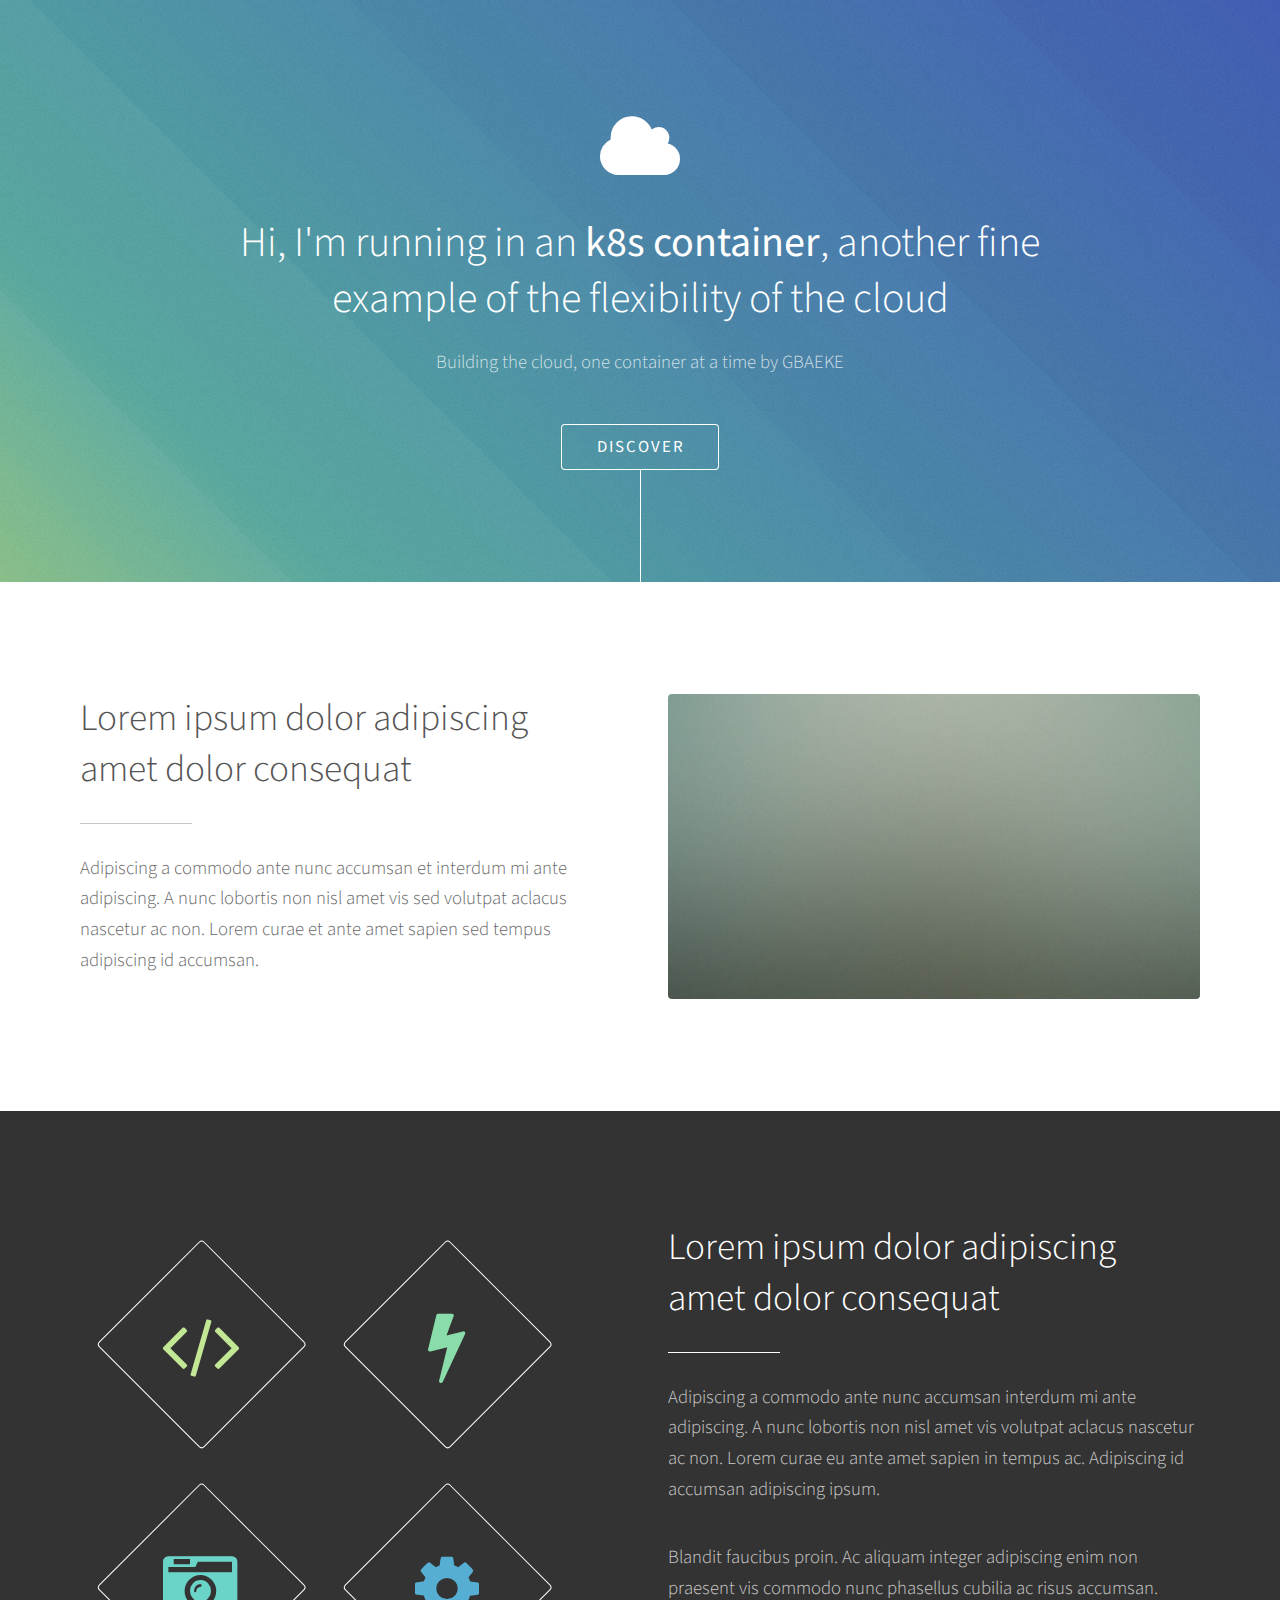
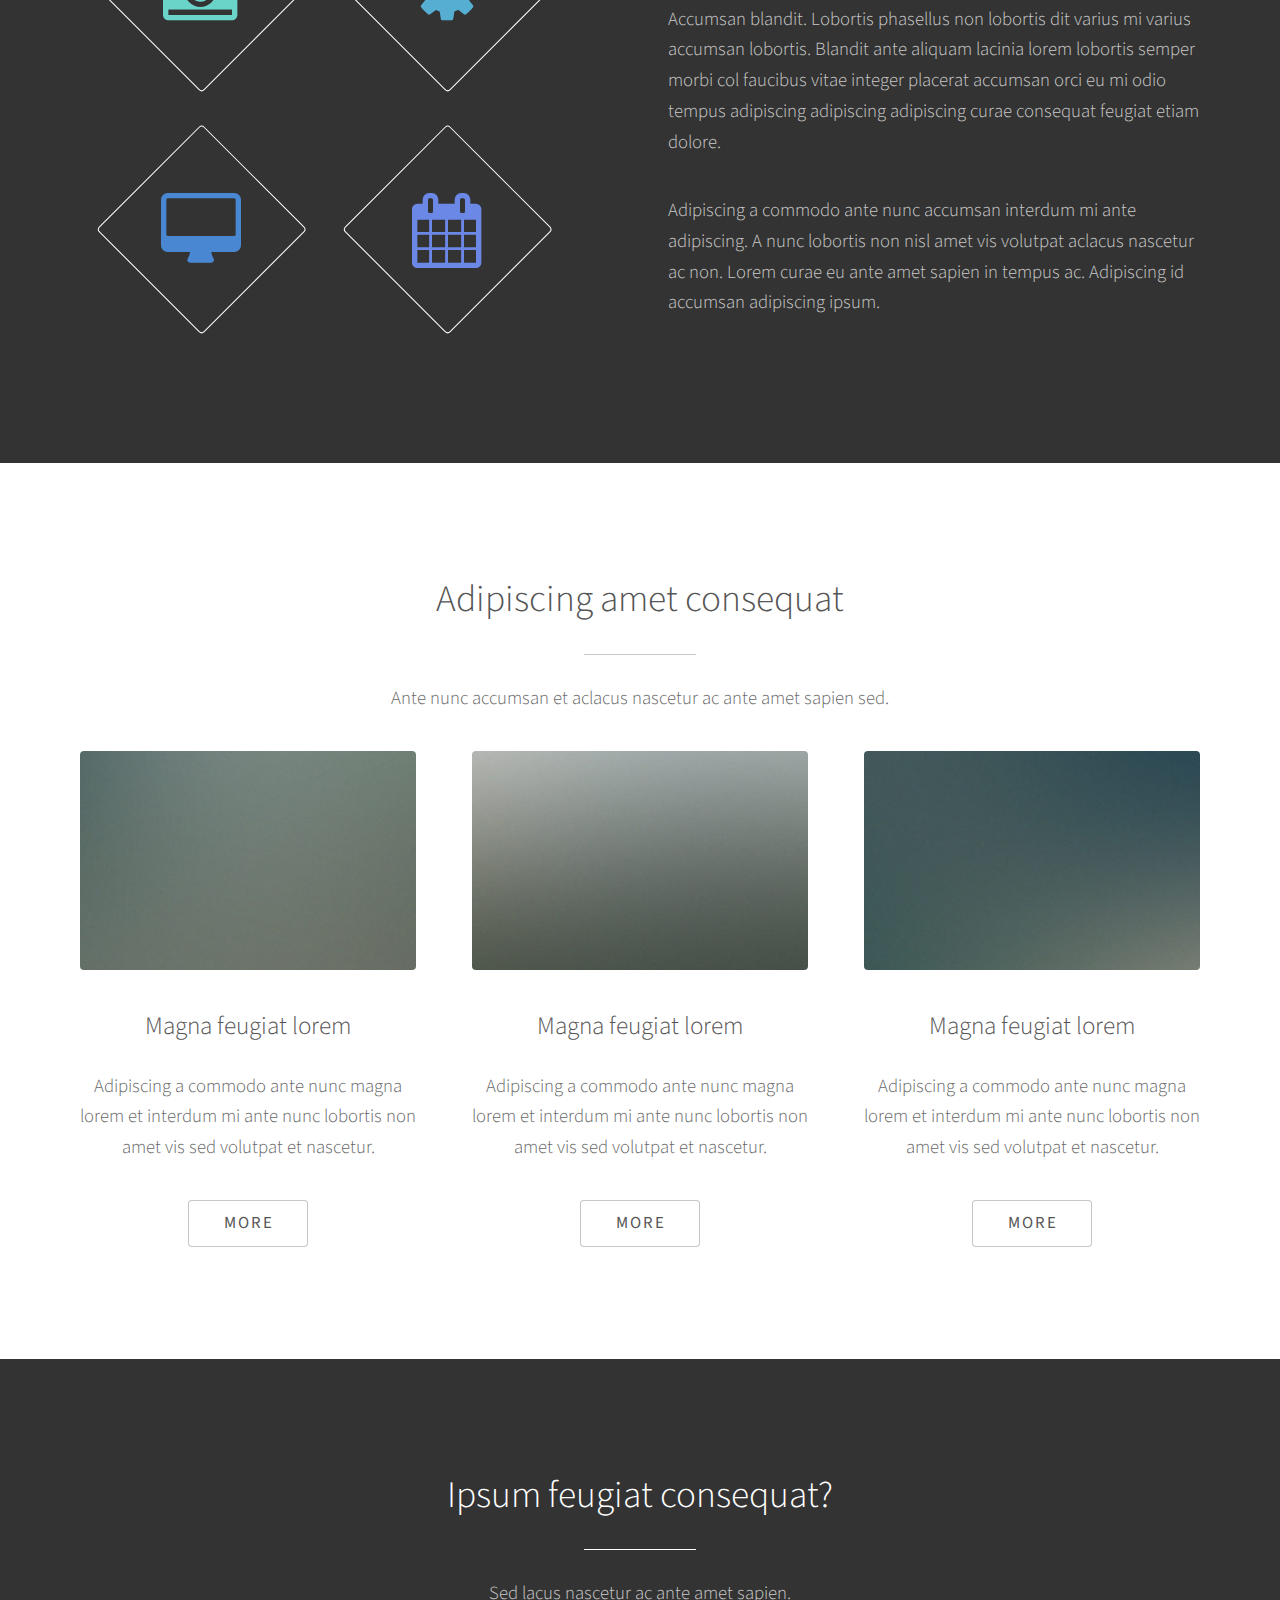
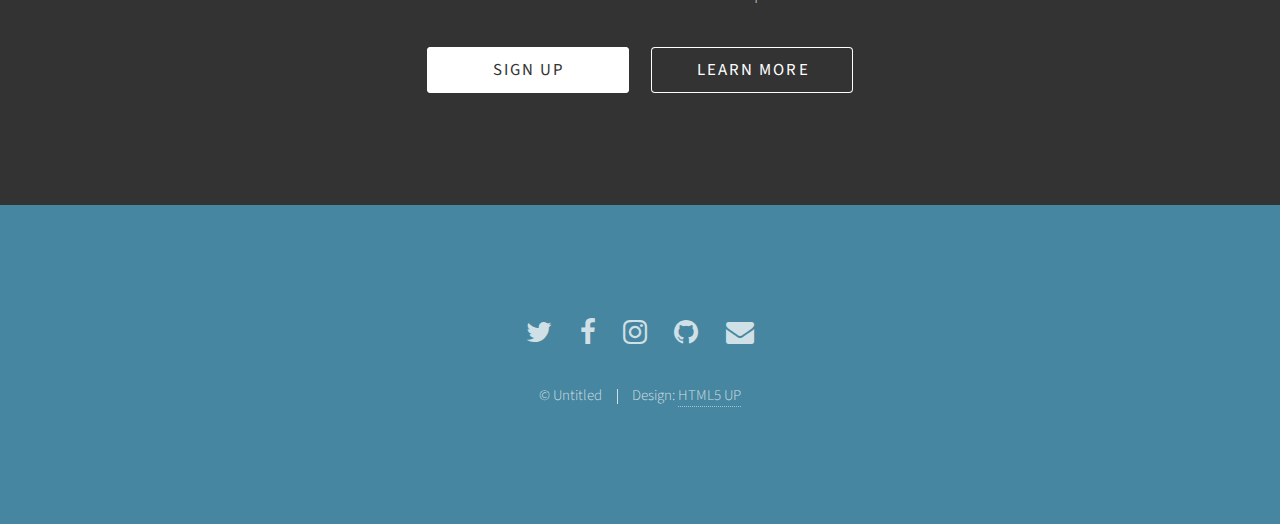
<file: www/index.html>
<!DOCTYPE HTML>
<!--
	Photon by HTML5 UP
	html5up.net | @ajlkn
	Free for personal and commercial use under the CCA 3.0 license (html5up.net/license)
-->
<html>
	<head>
		<title>Photon by HTML5 UP</title>
		<meta charset="utf-8" />
		<meta name="viewport" content="width=device-width, initial-scale=1" />
		<!--[if lte IE 8]><script src="assets/js/ie/html5shiv.js"></script><![endif]-->
		<link rel="stylesheet" href="assets/css/main.css" />
		<!--[if lte IE 8]><link rel="stylesheet" href="assets/css/ie8.css" /><![endif]-->
		<!--[if lte IE 9]><link rel="stylesheet" href="assets/css/ie9.css" /><![endif]-->
	</head>
	<body>

		<!-- Header -->
			<section id="header">
				<div class="inner">
					<span class="icon major fa-cloud"></span>
					<h1>Hi, I'm running in an <strong>k8s container</strong>, another fine<br />
					example of the flexibility of the cloud</h1>
					<p>Building the cloud, one container at a time  by GBAEKE</p>
					<ul class="actions">
						<li><a href="#one" class="button scrolly">Discover</a></li>
					</ul>
				</div>
			</section>

		<!-- One -->
			<section id="one" class="main style1">
				<div class="container">
					<div class="row 150%">
						<div class="6u 12u$(medium)">
							<header class="major">
								<h2>Lorem ipsum dolor adipiscing<br />
								amet dolor consequat</h2>
							</header>
							<p>Adipiscing a commodo ante nunc accumsan et interdum mi ante adipiscing. A nunc lobortis non nisl amet vis sed volutpat aclacus nascetur ac non. Lorem curae et ante amet sapien sed tempus adipiscing id accumsan.</p>
						</div>
						<div class="6u$ 12u$(medium) important(medium)">
							<span class="image fit"><img src="images/pic01.jpg" alt="" /></span>
						</div>
					</div>
				</div>
			</section>

		<!-- Two -->
			<section id="two" class="main style2">
				<div class="container">
					<div class="row 150%">
						<div class="6u 12u$(medium)">
							<ul class="major-icons">
								<li><span class="icon style1 major fa-code"></span></li>
								<li><span class="icon style2 major fa-bolt"></span></li>
								<li><span class="icon style3 major fa-camera-retro"></span></li>
								<li><span class="icon style4 major fa-cog"></span></li>
								<li><span class="icon style5 major fa-desktop"></span></li>
								<li><span class="icon style6 major fa-calendar"></span></li>
							</ul>
						</div>
						<div class="6u$ 12u$(medium)">
							<header class="major">
								<h2>Lorem ipsum dolor adipiscing<br />
								amet dolor consequat</h2>
							</header>
							<p>Adipiscing a commodo ante nunc accumsan interdum mi ante adipiscing. A nunc lobortis non nisl amet vis volutpat aclacus nascetur ac non. Lorem curae eu ante amet sapien in tempus ac. Adipiscing id accumsan adipiscing ipsum.</p>
							<p>Blandit faucibus proin. Ac aliquam integer adipiscing enim non praesent vis commodo nunc phasellus cubilia ac risus accumsan. Accumsan blandit. Lobortis phasellus non lobortis dit varius mi varius accumsan lobortis. Blandit ante aliquam lacinia lorem lobortis semper morbi col faucibus vitae integer placerat accumsan orci eu mi odio tempus adipiscing adipiscing adipiscing curae consequat feugiat etiam dolore.</p>
							<p>Adipiscing a commodo ante nunc accumsan interdum mi ante adipiscing. A nunc lobortis non nisl amet vis volutpat aclacus nascetur ac non. Lorem curae eu ante amet sapien in tempus ac. Adipiscing id accumsan adipiscing ipsum.</p>
						</div>
					</div>
				</div>
			</section>

		<!-- Three -->
			<section id="three" class="main style1 special">
				<div class="container">
					<header class="major">
						<h2>Adipiscing amet consequat</h2>
					</header>
					<p>Ante nunc accumsan et aclacus nascetur ac ante amet sapien sed.</p>
					<div class="row 150%">
						<div class="4u 12u$(medium)">
							<span class="image fit"><img src="images/pic02.jpg" alt="" /></span>
							<h3>Magna feugiat lorem</h3>
							<p>Adipiscing a commodo ante nunc magna lorem et interdum mi ante nunc lobortis non amet vis sed volutpat et nascetur.</p>
							<ul class="actions">
								<li><a href="#" class="button">More</a></li>
							</ul>
						</div>
						<div class="4u 12u$(medium)">
							<span class="image fit"><img src="images/pic03.jpg" alt="" /></span>
							<h3>Magna feugiat lorem</h3>
							<p>Adipiscing a commodo ante nunc magna lorem et interdum mi ante nunc lobortis non amet vis sed volutpat et nascetur.</p>
							<ul class="actions">
								<li><a href="#" class="button">More</a></li>
							</ul>
						</div>
						<div class="4u$ 12u$(medium)">
							<span class="image fit"><img src="images/pic04.jpg" alt="" /></span>
							<h3>Magna feugiat lorem</h3>
							<p>Adipiscing a commodo ante nunc magna lorem et interdum mi ante nunc lobortis non amet vis sed volutpat et nascetur.</p>
							<ul class="actions">
								<li><a href="#" class="button">More</a></li>
							</ul>
						</div>
					</div>
				</div>
			</section>

		<!-- Four -->
			<section id="four" class="main style2 special">
				<div class="container">
					<header class="major">
						<h2>Ipsum feugiat consequat?</h2>
					</header>
					<p>Sed lacus nascetur ac ante amet sapien.</p>
					<ul class="actions uniform">
						<li><a href="#" class="button special">Sign Up</a></li>
						<li><a href="#" class="button">Learn More</a></li>
					</ul>
				</div>
			</section>

		<!-- Five -->
		<!--
			<section id="five" class="main style1">
				<div class="container">
					<header class="major special">
						<h2>Elements</h2>
					</header>

					<section>
						<h4>Text</h4>
						<p>This is <b>bold</b> and this is <strong>strong</strong>. This is <i>italic</i> and this is <em>emphasized</em>.
						This is <sup>superscript</sup> text and this is <sub>subscript</sub> text.
						This is <u>underlined</u> and this is code: <code>for (;;) { ... }</code>. Finally, <a href="#">this is a link</a>.</p>
						<hr />
						<header>
							<h4>Heading with a Subtitle</h4>
							<p>Lorem ipsum dolor sit amet nullam id egestas urna aliquam</p>
						</header>
						<p>Nunc lacinia ante nunc ac lobortis. Interdum adipiscing gravida odio porttitor sem non mi integer non faucibus ornare mi ut ante amet placerat aliquet. Volutpat eu sed ante lacinia sapien lorem accumsan varius montes viverra nibh in adipiscing blandit tempus accumsan.</p>
						<header>
							<h5>Heading with a Subtitle</h5>
							<p>Lorem ipsum dolor sit amet nullam id egestas urna aliquam</p>
						</header>
						<p>Nunc lacinia ante nunc ac lobortis. Interdum adipiscing gravida odio porttitor sem non mi integer non faucibus ornare mi ut ante amet placerat aliquet. Volutpat eu sed ante lacinia sapien lorem accumsan varius montes viverra nibh in adipiscing blandit tempus accumsan.</p>
						<hr />
						<h2>Heading Level 2</h2>
						<h3>Heading Level 3</h3>
						<h4>Heading Level 4</h4>
						<h5>Heading Level 5</h5>
						<h6>Heading Level 6</h6>
						<hr />
						<h5>Blockquote</h5>
						<blockquote>Fringilla nisl. Donec accumsan interdum nisi, quis tincidunt felis sagittis eget tempus euismod. Vestibulum ante ipsum primis in faucibus vestibulum. Blandit adipiscing eu felis iaculis volutpat ac adipiscing accumsan faucibus. Vestibulum ante ipsum primis in faucibus lorem ipsum dolor sit amet nullam adipiscing eu felis.</blockquote>
						<h5>Preformatted</h5>
						<pre><code>i = 0;

while (!deck.isInOrder()) {
print 'Iteration ' + i;
deck.shuffle();
i++;
}

print 'It took ' + i + ' iterations to sort the deck.';</code></pre>
					</section>

					<section>
						<h4>Lists</h4>
						<div class="row">
							<div class="6u 12u$(medium)">
								<h5>Unordered</h5>
								<ul>
									<li>Dolor pulvinar etiam.</li>
									<li>Sagittis adipiscing.</li>
									<li>Felis enim feugiat.</li>
								</ul>
								<h5>Alternate</h5>
								<ul class="alt">
									<li>Dolor pulvinar etiam.</li>
									<li>Sagittis adipiscing.</li>
									<li>Felis enim feugiat.</li>
								</ul>
							</div>
							<div class="6u$ 12u$(medium)">
								<h5>Ordered</h5>
								<ol>
									<li>Dolor pulvinar etiam.</li>
									<li>Etiam vel felis viverra.</li>
									<li>Felis enim feugiat.</li>
									<li>Dolor pulvinar etiam.</li>
									<li>Etiam vel felis lorem.</li>
									<li>Felis enim et feugiat.</li>
								</ol>
								<h5>Icons</h5>
								<ul class="icons">
									<li><a href="#" class="icon fa-twitter"><span class="label">Twitter</span></a></li>
									<li><a href="#" class="icon fa-facebook"><span class="label">Facebook</span></a></li>
									<li><a href="#" class="icon fa-instagram"><span class="label">Instagram</span></a></li>
									<li><a href="#" class="icon fa-github"><span class="label">Github</span></a></li>
								</ul>
							</div>
						</div>
						<h5>Actions</h5>
						<div class="row">
							<div class="6u 12u$(medium)">
								<ul class="actions">
									<li><a href="#" class="button special">Default</a></li>
									<li><a href="#" class="button">Default</a></li>
								</ul>
								<ul class="actions small">
									<li><a href="#" class="button special small">Small</a></li>
									<li><a href="#" class="button small">Small</a></li>
								</ul>
								<ul class="actions vertical">
									<li><a href="#" class="button special">Default</a></li>
									<li><a href="#" class="button">Default</a></li>
								</ul>
								<ul class="actions vertical small">
									<li><a href="#" class="button special small">Small</a></li>
									<li><a href="#" class="button small">Small</a></li>
								</ul>
							</div>
							<div class="6u 12u$(medium)">
								<ul class="actions vertical">
									<li><a href="#" class="button special fit">Default</a></li>
									<li><a href="#" class="button fit">Default</a></li>
								</ul>
								<ul class="actions vertical small">
									<li><a href="#" class="button special small fit">Small</a></li>
									<li><a href="#" class="button small fit">Small</a></li>
								</ul>
							</div>
						</div>
					</section>

					<section>
						<h4>Table</h4>
						<h5>Default</h5>
						<div class="table-wrapper">
							<table>
								<thead>
									<tr>
										<th>Name</th>
										<th>Description</th>
										<th>Price</th>
									</tr>
								</thead>
								<tbody>
									<tr>
										<td>Item One</td>
										<td>Ante turpis integer aliquet porttitor.</td>
										<td>29.99</td>
									</tr>
									<tr>
										<td>Item Two</td>
										<td>Vis ac commodo adipiscing arcu aliquet.</td>
										<td>19.99</td>
									</tr>
									<tr>
										<td>Item Three</td>
										<td> Morbi faucibus arcu accumsan lorem.</td>
										<td>29.99</td>
									</tr>
									<tr>
										<td>Item Four</td>
										<td>Vitae integer tempus condimentum.</td>
										<td>19.99</td>
									</tr>
									<tr>
										<td>Item Five</td>
										<td>Ante turpis integer aliquet porttitor.</td>
										<td>29.99</td>
									</tr>
								</tbody>
								<tfoot>
									<tr>
										<td colspan="2"></td>
										<td>100.00</td>
									</tr>
								</tfoot>
							</table>
						</div>

						<h5>Alternate</h5>
						<div class="table-wrapper">
							<table class="alt">
								<thead>
									<tr>
										<th>Name</th>
										<th>Description</th>
										<th>Price</th>
									</tr>
								</thead>
								<tbody>
									<tr>
										<td>Item One</td>
										<td>Ante turpis integer aliquet porttitor.</td>
										<td>29.99</td>
									</tr>
									<tr>
										<td>Item Two</td>
										<td>Vis ac commodo adipiscing arcu aliquet.</td>
										<td>19.99</td>
									</tr>
									<tr>
										<td>Item Three</td>
										<td> Morbi faucibus arcu accumsan lorem.</td>
										<td>29.99</td>
									</tr>
									<tr>
										<td>Item Four</td>
										<td>Vitae integer tempus condimentum.</td>
										<td>19.99</td>
									</tr>
									<tr>
										<td>Item Five</td>
										<td>Ante turpis integer aliquet porttitor.</td>
										<td>29.99</td>
									</tr>
								</tbody>
								<tfoot>
									<tr>
										<td colspan="2"></td>
										<td>100.00</td>
									</tr>
								</tfoot>
							</table>
						</div>
					</section>

					<section>
						<h4>Buttons</h4>
						<ul class="actions">
							<li><a href="#" class="button special">Special</a></li>
							<li><a href="#" class="button">Default</a></li>
						</ul>
						<ul class="actions">
							<li><a href="#" class="button big">Big</a></li>
							<li><a href="#" class="button">Default</a></li>
							<li><a href="#" class="button small">Small</a></li>
						</ul>
						<ul class="actions fit">
							<li><a href="#" class="button fit">Fit</a></li>
							<li><a href="#" class="button special fit">Fit</a></li>
							<li><a href="#" class="button fit">Fit</a></li>
						</ul>
						<ul class="actions fit small">
							<li><a href="#" class="button special fit small">Fit + Small</a></li>
							<li><a href="#" class="button fit small">Fit + Small</a></li>
							<li><a href="#" class="button special fit small">Fit + Small</a></li>
						</ul>
						<ul class="actions">
							<li><a href="#" class="button special icon fa-download">Icon</a></li>
							<li><a href="#" class="button icon fa-download">Icon</a></li>
						</ul>
						<ul class="actions">
							<li><span class="button special disabled">Disabled</span></li>
							<li><span class="button disabled">Disabled</span></li>
						</ul>
					</section>

					<section>
						<h4>Form</h4>
						<form method="post" action="#">
							<div class="row uniform 50%">
								<div class="6u 12u$(xsmall)">
									<input type="text" name="demo-name" id="demo-name" value="" placeholder="Name" />
								</div>
								<div class="6u$ 12u$(xsmall)">
									<input type="email" name="demo-email" id="demo-email" value="" placeholder="Email" />
								</div>
								<div class="12u$">
									<div class="select-wrapper">
										<select name="demo-category" id="demo-category">
											<option value="">- Category -</option>
											<option value="1">Manufacturing</option>
											<option value="1">Shipping</option>
											<option value="1">Administration</option>
											<option value="1">Human Resources</option>
										</select>
									</div>
								</div>
								<div class="4u 12u$(small)">
									<input type="radio" id="demo-priority-low" name="demo-priority" checked>
									<label for="demo-priority-low">Low</label>
								</div>
								<div class="4u 12u$(small)">
									<input type="radio" id="demo-priority-normal" name="demo-priority">
									<label for="demo-priority-normal">Normal</label>
								</div>
								<div class="4u$ 12u$(small)">
									<input type="radio" id="demo-priority-high" name="demo-priority">
									<label for="demo-priority-high">High</label>
								</div>
								<div class="6u 12u$(small)">
									<input type="checkbox" id="demo-copy" name="demo-copy">
									<label for="demo-copy">Email me a copy</label>
								</div>
								<div class="6u$ 12u$(small)">
									<input type="checkbox" id="demo-human" name="demo-human" checked>
									<label for="demo-human">Not a robot</label>
								</div>
								<div class="12u$">
									<textarea name="demo-message" id="demo-message" placeholder="Enter your message" rows="6"></textarea>
								</div>
								<div class="12u$">
									<ul class="actions">
										<li><input type="submit" value="Send Message" class="special" /></li>
										<li><input type="reset" value="Reset" /></li>
									</ul>
								</div>
							</div>
						</form>
					</section>

					<section>
						<h4>Image</h4>
						<h5>Fit</h5>
						<div class="box alt">
							<div class="row uniform 50%">
								<div class="12u"><span class="image fit"><img src="images/pic06.jpg" alt="" /></span></div>
								<div class="4u"><span class="image fit"><img src="images/pic02.jpg" alt="" /></span></div>
								<div class="4u"><span class="image fit"><img src="images/pic03.jpg" alt="" /></span></div>
								<div class="4u"><span class="image fit"><img src="images/pic04.jpg" alt="" /></span></div>
								<div class="4u"><span class="image fit"><img src="images/pic03.jpg" alt="" /></span></div>
								<div class="4u"><span class="image fit"><img src="images/pic04.jpg" alt="" /></span></div>
								<div class="4u"><span class="image fit"><img src="images/pic02.jpg" alt="" /></span></div>
								<div class="4u"><span class="image fit"><img src="images/pic04.jpg" alt="" /></span></div>
								<div class="4u"><span class="image fit"><img src="images/pic02.jpg" alt="" /></span></div>
								<div class="4u"><span class="image fit"><img src="images/pic03.jpg" alt="" /></span></div>
							</div>
						</div>
						<h5>Left &amp; Right</h5>
						<p><span class="image left"><img src="images/pic05.jpg" alt="" /></span>Fringilla nisl. Donec accumsan interdum nisi, quis tincidunt felis sagittis eget. tempus euismod. Vestibulum ante ipsum primis in faucibus vestibulum. Blandit adipiscing eu felis iaculis volutpat ac adipiscing accumsan eu faucibus. Integer ac pellentesque praesent tincidunt felis sagittis eget. tempus euismod. Vestibulum ante ipsum primis in faucibus vestibulum. Blandit adipiscing eu felis iaculis volutpat ac adipiscing accumsan eu faucibus. Integer ac pellentesque praesent. Donec accumsan interdum nisi, quis tincidunt felis sagittis eget. tempus euismod. Vestibulum ante ipsum primis in faucibus vestibulum. Blandit adipiscing eu felis iaculis volutpat ac adipiscing accumsan eu faucibus. Integer ac pellentesque praesent tincidunt felis sagittis eget. tempus euismod. Vestibulum ante ipsum primis in faucibus vestibulum. Blandit adipiscing eu felis iaculis volutpat ac adipiscing accumsan eu faucibus. Integer ac pellentesque praesent. Blandit adipiscing eu felis iaculis volutpat ac adipiscing accumsan eu faucibus. Integer ac pellentesque praesent tincidunt felis sagittis eget. tempus euismod. Vestibulum ante ipsum primis in faucibus vestibulum. Blandit adipiscing eu felis iaculis volutpat ac adipiscing accumsan eu faucibus. Integer ac pellentesque praesent.</p>
						<p><span class="image right"><img src="images/pic05.jpg" alt="" /></span>Fringilla nisl. Donec accumsan interdum nisi, quis tincidunt felis sagittis eget. tempus euismod. Vestibulum ante ipsum primis in faucibus vestibulum. Blandit adipiscing eu felis iaculis volutpat ac adipiscing accumsan eu faucibus. Integer ac pellentesque praesent tincidunt felis sagittis eget. tempus euismod. Vestibulum ante ipsum primis in faucibus vestibulum. Blandit adipiscing eu felis iaculis volutpat ac adipiscing accumsan eu faucibus. Integer ac pellentesque praesent. Donec accumsan interdum nisi, quis tincidunt felis sagittis eget. tempus euismod. Vestibulum ante ipsum primis in faucibus vestibulum. Blandit adipiscing eu felis iaculis volutpat ac adipiscing accumsan eu faucibus. Integer ac pellentesque praesent tincidunt felis sagittis eget. tempus euismod. Vestibulum ante ipsum primis in faucibus vestibulum. Blandit adipiscing eu felis iaculis volutpat ac adipiscing accumsan eu faucibus. Integer ac pellentesque praesent. Blandit adipiscing eu felis iaculis volutpat ac adipiscing accumsan eu faucibus. Integer ac pellentesque praesent tincidunt felis sagittis eget. tempus euismod. Vestibulum ante ipsum primis in faucibus vestibulum. Blandit adipiscing eu felis iaculis volutpat ac adipiscing accumsan eu faucibus. Integer ac pellentesque praesent.</p>
					</section>

				</div>
			</section>
		-->

		<!-- Footer -->
			<section id="footer">
				<ul class="icons">
					<li><a href="#" class="icon alt fa-twitter"><span class="label">Twitter</span></a></li>
					<li><a href="#" class="icon alt fa-facebook"><span class="label">Facebook</span></a></li>
					<li><a href="#" class="icon alt fa-instagram"><span class="label">Instagram</span></a></li>
					<li><a href="#" class="icon alt fa-github"><span class="label">GitHub</span></a></li>
					<li><a href="#" class="icon alt fa-envelope"><span class="label">Email</span></a></li>
				</ul>
				<ul class="copyright">
					<li>&copy; Untitled</li><li>Design: <a href="http://html5up.net">HTML5 UP</a></li>
				</ul>
			</section>

		<!-- Scripts -->
			<script src="assets/js/jquery.min.js"></script>
			<script src="assets/js/jquery.scrolly.min.js"></script>
			<script src="assets/js/skel.min.js"></script>
			<script src="assets/js/util.js"></script>
			<!--[if lte IE 8]><script src="assets/js/ie/respond.min.js"></script><![endif]-->
			<script src="assets/js/main.js"></script>

	</body>
</html>
</file>
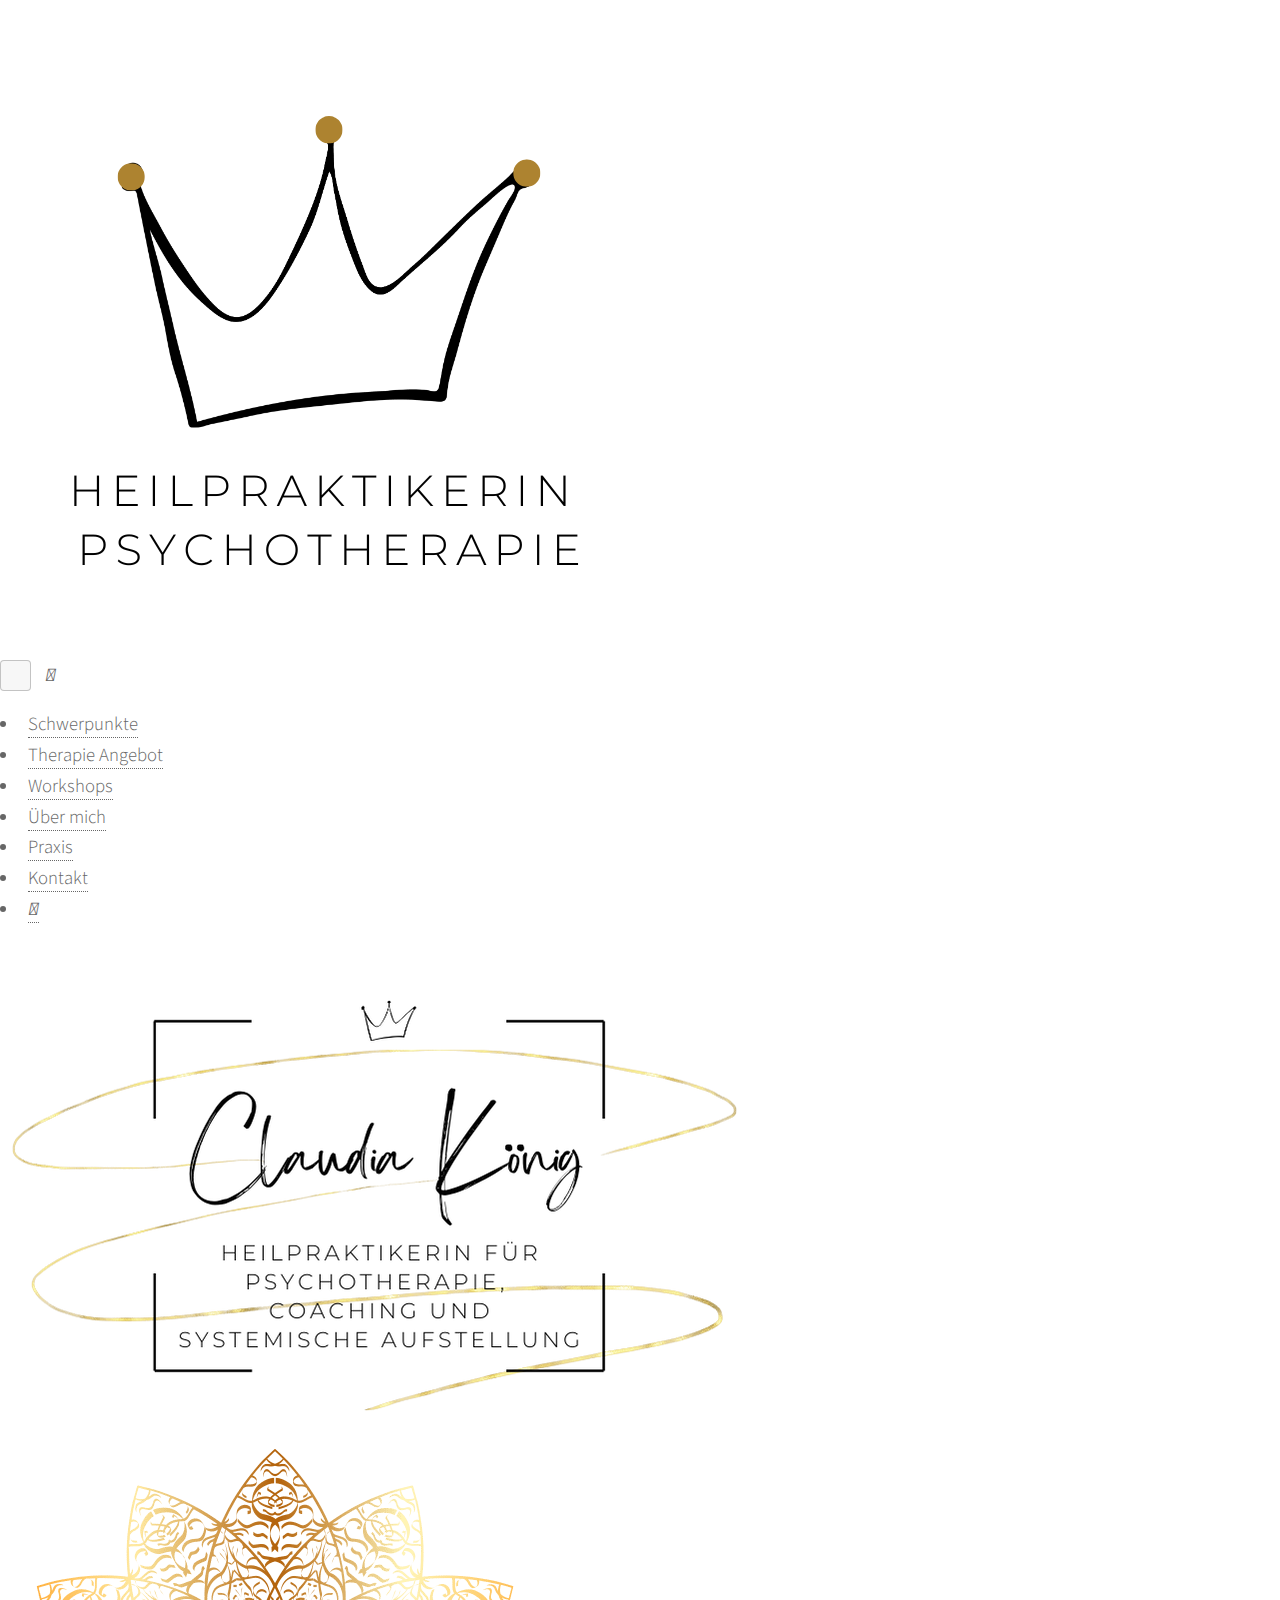
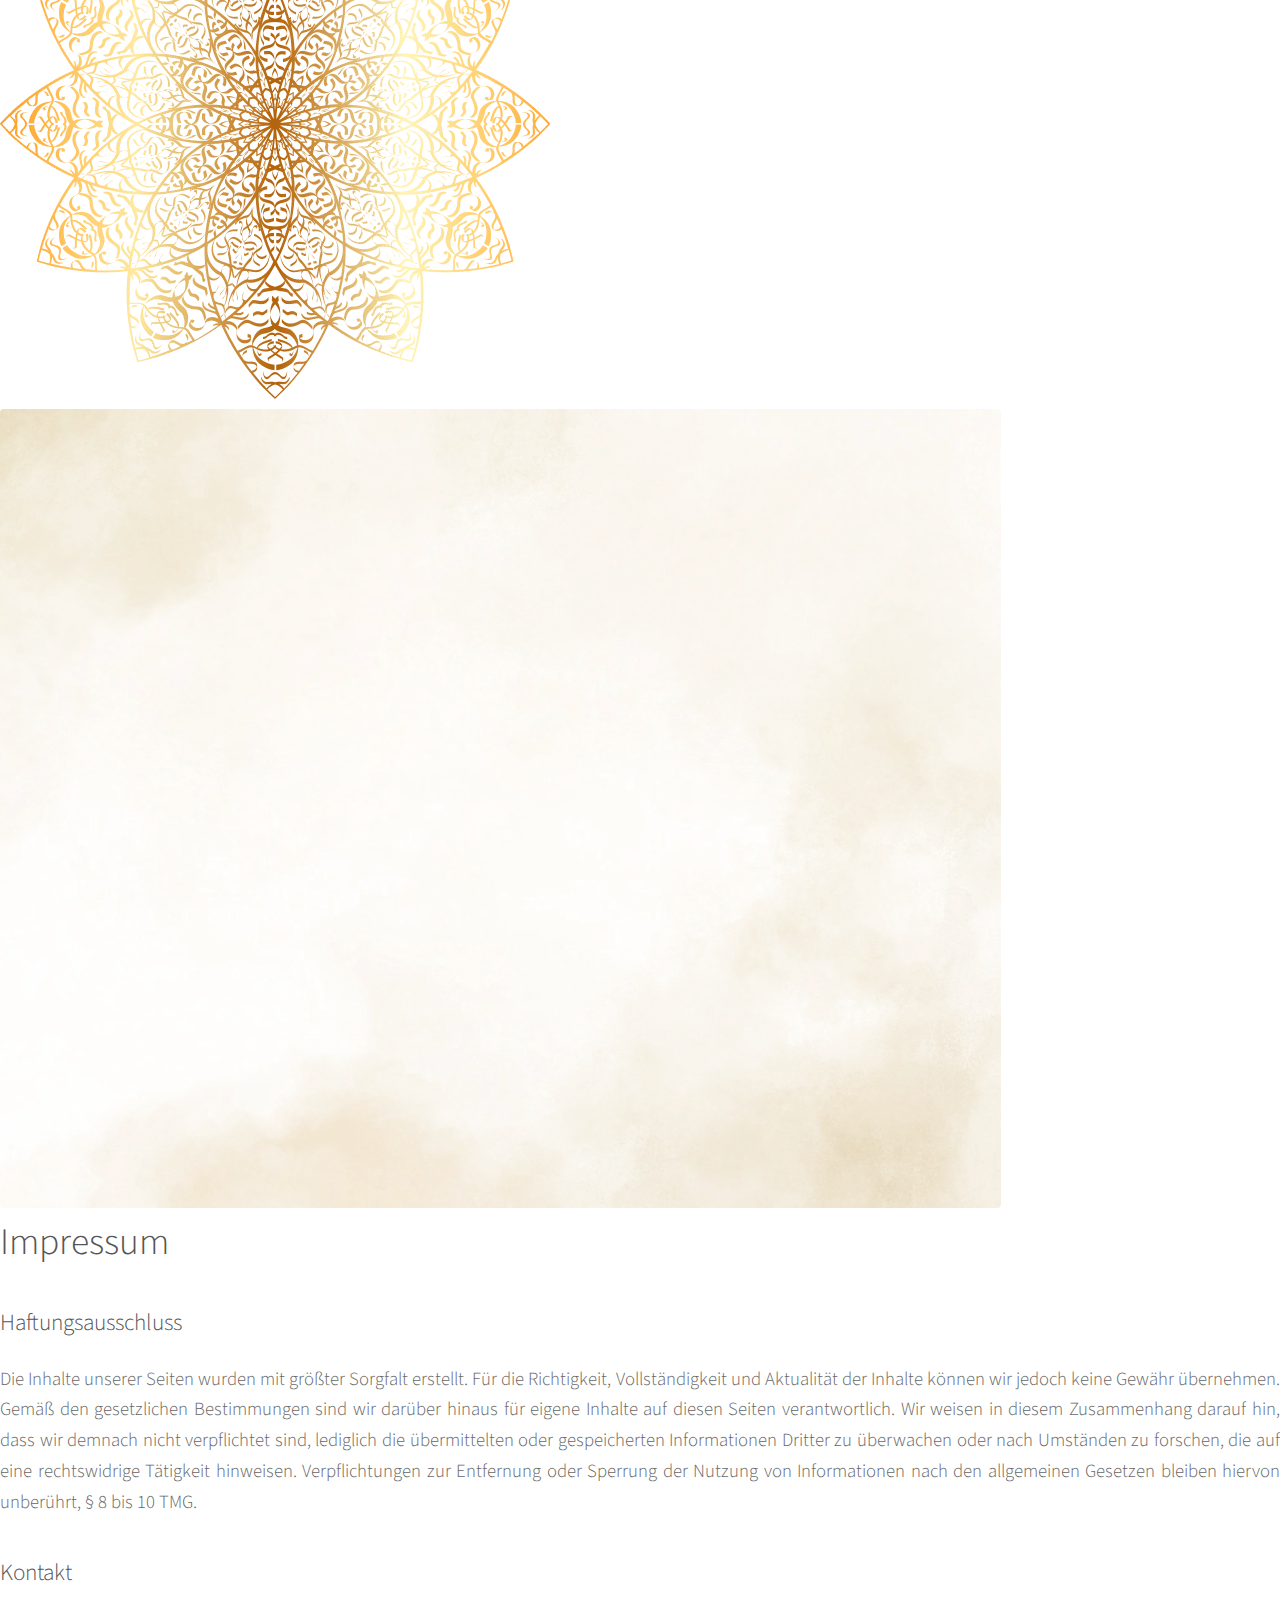
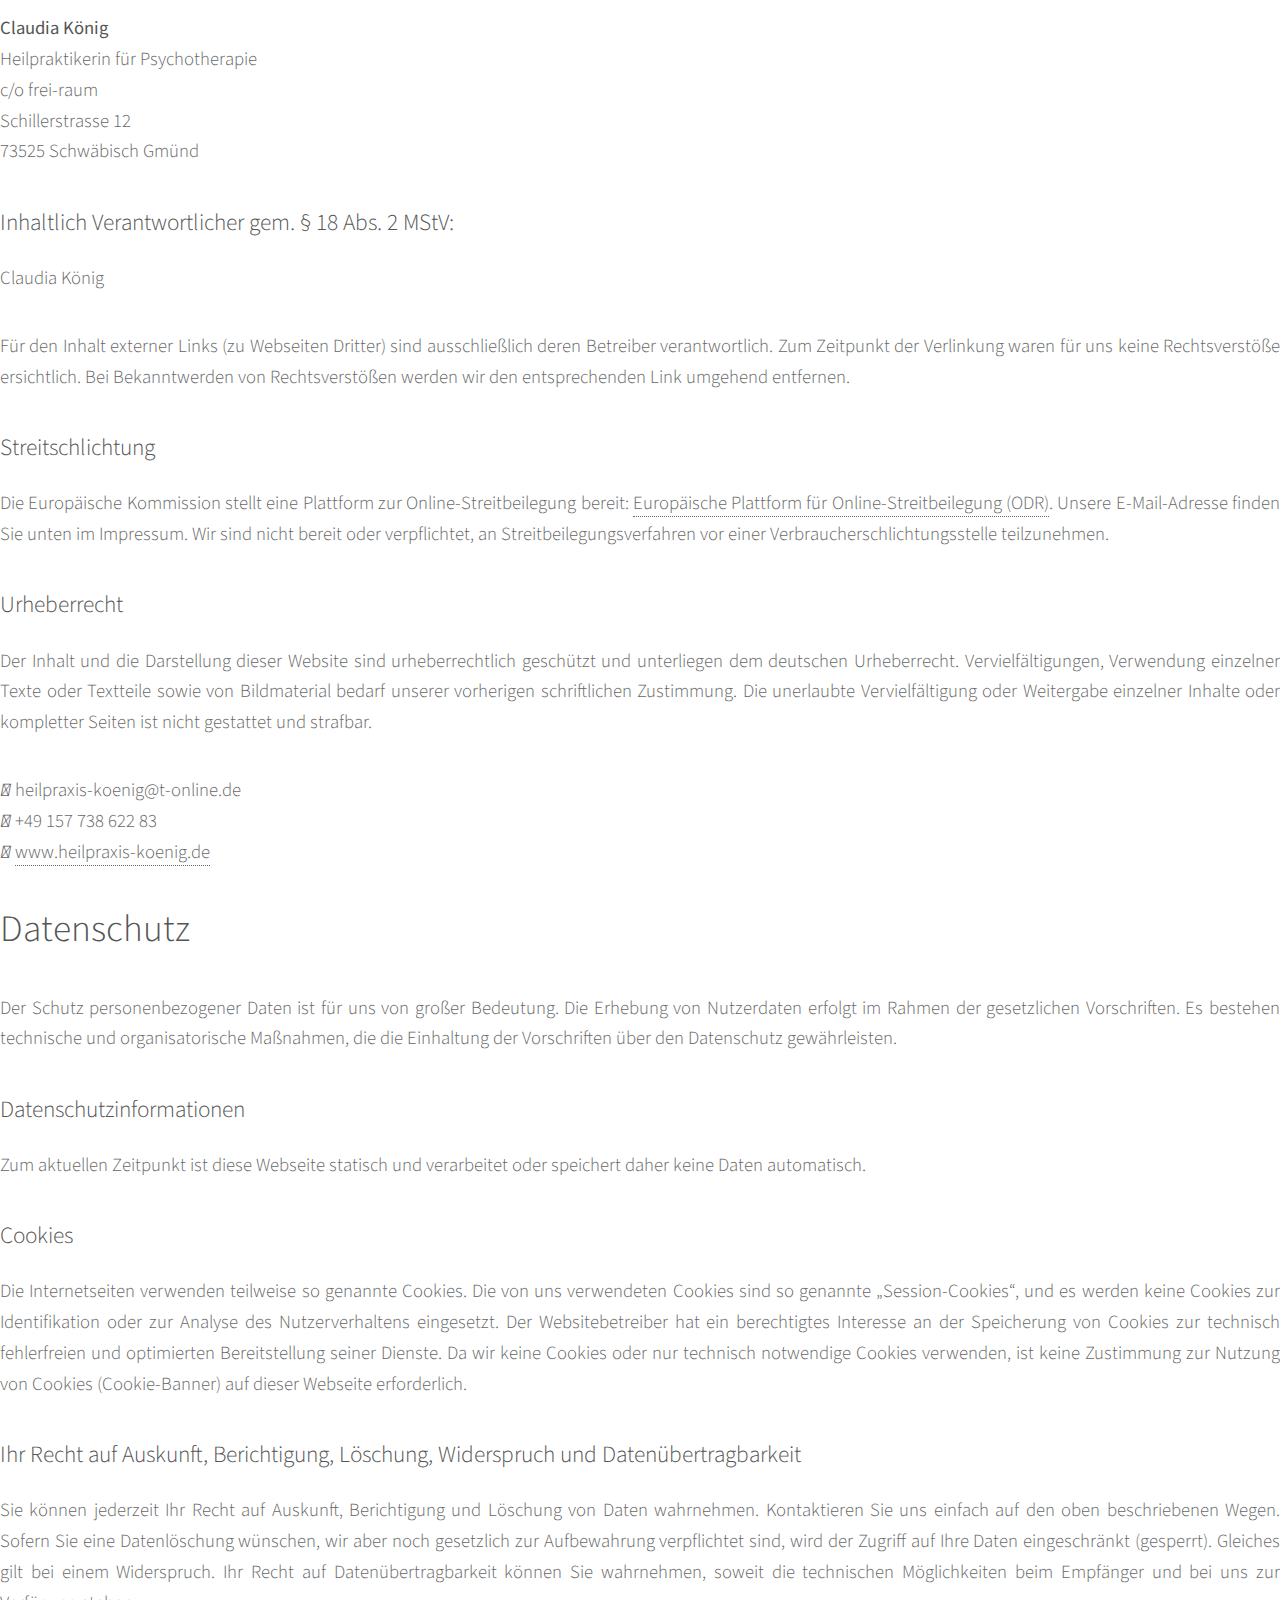
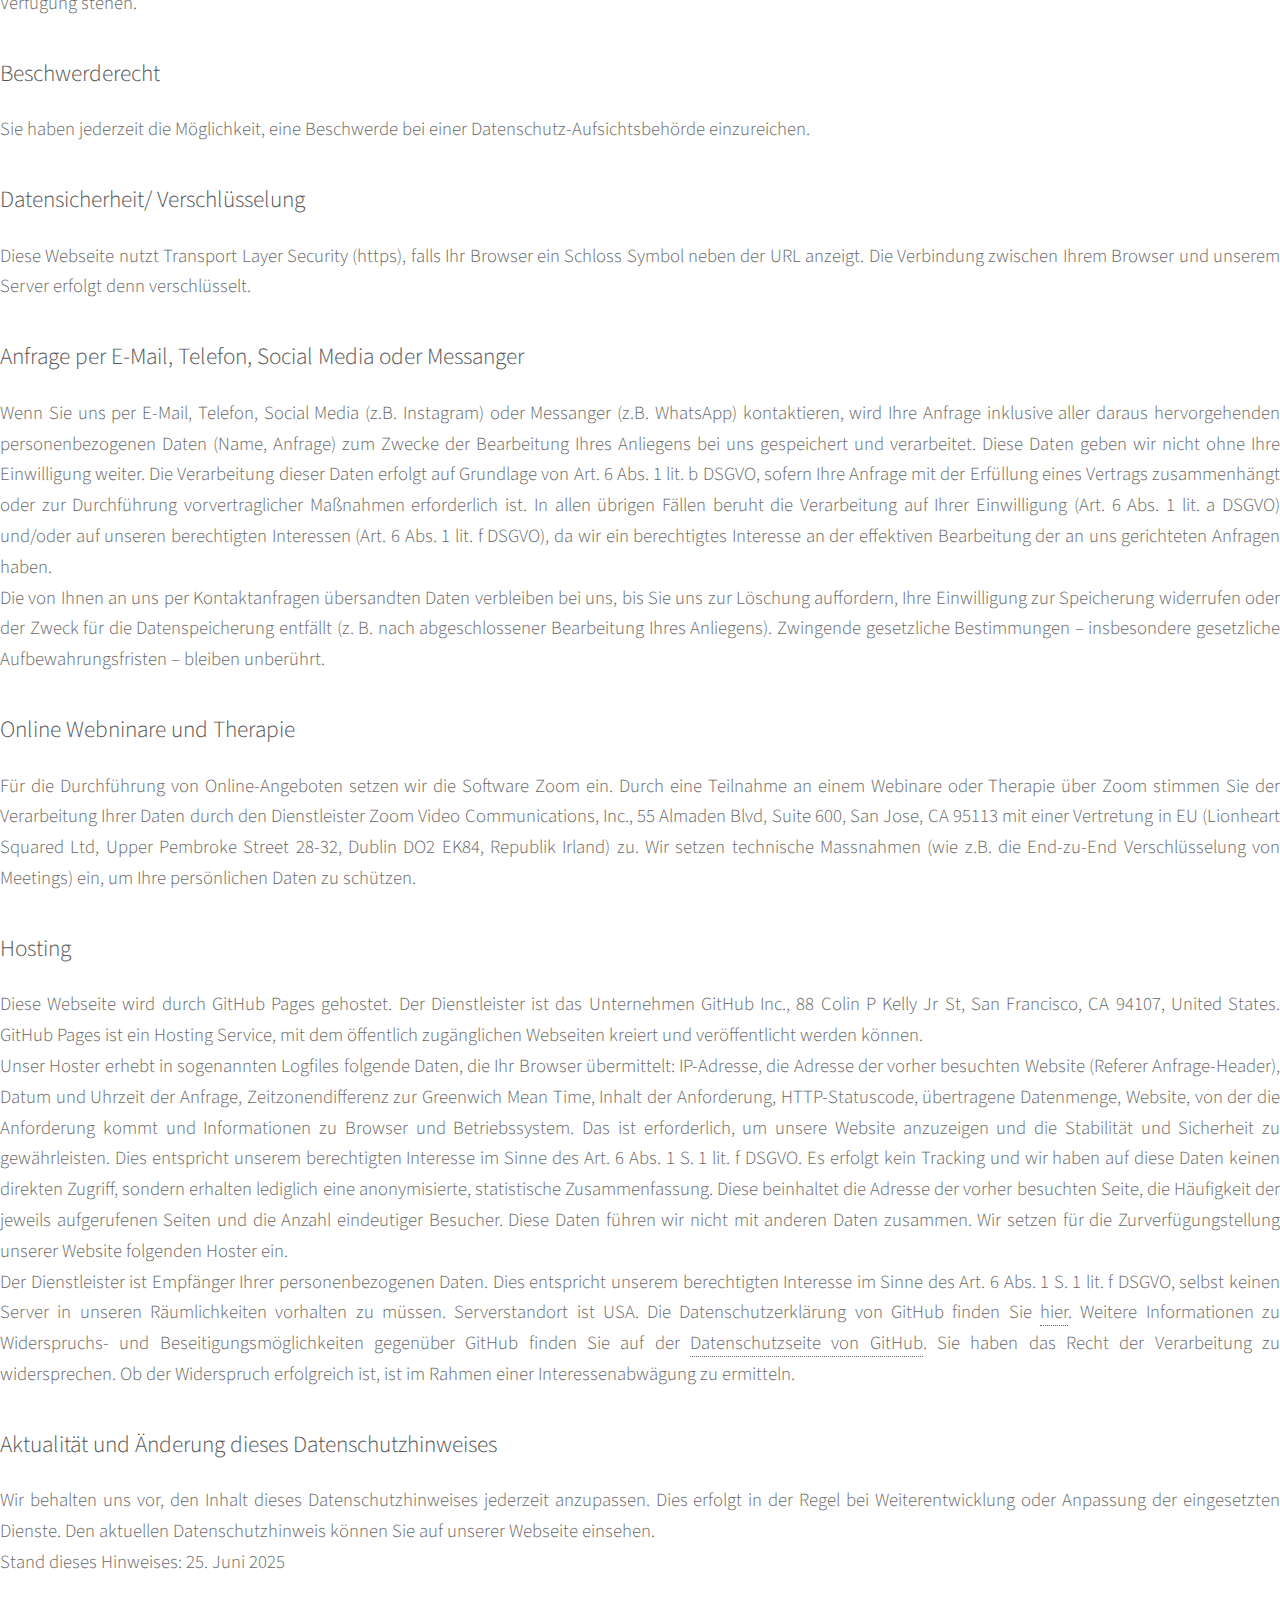
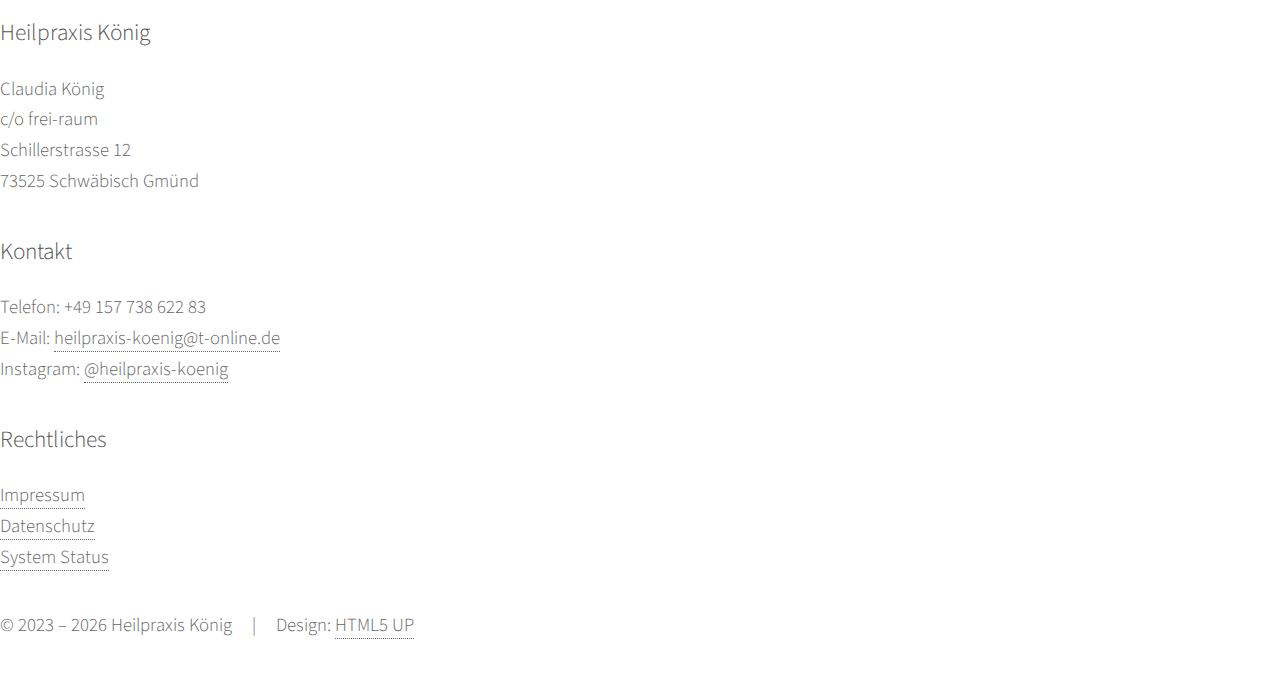
<file: www/impressum.html>
<!DOCTYPE HTML>
<!--
	Story by HTML5 UP
	html5up.net | @ajlkn
	Free for personal and commercial use under the CCA 3.0 license (html5up.net/license)
-->
<html>
    <head>
        <title>Heilpraxis König</title>
        <link rel="icon" type="image/png" sizes="32x32" href="img/favicon.png">
        <!-- <link rel="icon" href="favicon.ico" type="image/x-icon" /> -->
        <meta charset="utf-8" />
        <meta name="viewport" content="width=device-width, initial-scale=1" />
        <link rel="stylesheet" href="assets/css/main.css" />
		<noscript><link rel="stylesheet" href="assets/css/noscript.css" /></noscript>
    </head>
    <body>
            <!-- Wrapper -->
			<div id="wrapper" class="divided">

                <!-- Header -->
                <section class="wrapper">
                    <div id="nav" class="nav">
                        <div class="home-image"><a href="index.html"><img src="img/favicon.png" alt="Home" /></a></div>
                        
                        <div class="bar">
                            <input type="checkbox" id="nav-toggle-checkbox" class="nav-toggle-checkbox" />
                            <label for="nav-toggle-checkbox" class="nav-toggle">
                                <i class="fas fa-bars" aria-label="Menü öffnen"></i>
                            </label>

                            <div class="header">
                                <ul>
                                    <li><a href="index.html#challenges">Schwerpunkte</a></li>
                                    <li><a href="index.html#therapy">Therapie Angebot</a></li>
                                    <li><a href="workshops.html">Workshops</a></li>
                                    <li><a href="index.html#team">Über mich</a></li>
                                    <li><a href="index.html#praxis">Praxis</a></li>
                                    <li><a href="index.html#contact">Kontakt</a></li>
                                    <li><a href="https://www.instagram.com/heilpraxis_koenig/"><i class="fab fa-instagram align"></i></a></li>
                                </ul>
                            </div>
                        </div>
                    </div>
                </section>

				<!-- Home -->
                    <section id="home" class="banner halfscreen">
                        <div class="banner-logo">
                            <div class="logo">
                                <img src="img/home-logo.png" alt="Logo Claudia König" />
                            </div>

                            <div class="mandala right">
                                <img src="img/mandala-golden-flower.png" alt="Mandala" />
                            </div>
                        </div>

                        <div class="image">
                            <img src="img/header-banner.png" alt="Header-Bild" />
                        </div>
                    </section>


                <!-- Immpressum -->
                    <section id="impressum" class="spotlight content-align-top">
                        <div class="content" style="text-align: justify;">
                            <h2>Impressum</h2>
                            <h4 class="bold">Haftungsausschluss</h4>
                            <p>Die Inhalte unserer Seiten wurden mit größter Sorgfalt erstellt. Für die Richtigkeit, Vollständigkeit und Aktualität der Inhalte können wir jedoch keine Gewähr übernehmen. Gemäß den gesetzlichen Bestimmungen sind wir darüber hinaus für eigene Inhalte auf diesen Seiten verantwortlich. Wir weisen in diesem Zusammenhang darauf hin, dass wir demnach nicht verpflichtet sind, lediglich die übermittelten oder gespeicherten Informationen Dritter zu überwachen oder nach Umständen zu forschen, die auf eine rechtswidrige Tätigkeit hinweisen. Verpflichtungen zur Entfernung oder Sperrung der Nutzung von Informationen nach den allgemeinen Gesetzen bleiben hiervon unberührt, § 8 bis 10 TMG.</p>
                            <h4 class="bold">Kontakt</h4>
                            <p>
                                <strong>Claudia König</strong> <br> 
                                Heilpraktikerin für Psychotherapie <br>
                                c/o frei-raum <br>
                                Schillerstrasse 12<br>
                                73525 Schwäbisch Gmünd
                            </p>
                            <h4 class="bold">Inhaltlich Verantwortlicher gem. § 18 Abs. 2 MStV:</h4>
                            <p>Claudia König</p>
                            <p>Für den Inhalt externer Links (zu Webseiten Dritter) sind ausschließlich deren Betreiber verantwortlich. Zum Zeitpunkt der Verlinkung waren für uns keine Rechtsverstöße ersichtlich. Bei Bekanntwerden von Rechtsverstößen werden wir den entsprechenden Link umgehend entfernen.</p>
                            <h4 class="bold">Streitschlichtung</h4>
                            <p>Die Europäische Kommission stellt eine Plattform zur Online-Streitbeilegung bereit: <a href="https://ec.europa.eu/consumers/odr">Europäische Plattform für Online-Streitbeilegung (ODR)</a>. Unsere E-Mail-Adresse finden Sie unten im Impressum. Wir sind nicht bereit oder verpflichtet, an Streitbeilegungsverfahren vor einer Verbraucherschlichtungsstelle teilzunehmen.</p>
                            <h4 class="bold">Urheberrecht</h4>
                            <p>Der Inhalt und die Darstellung dieser Website sind urheberrechtlich geschützt und unterliegen dem deutschen Urheberrecht. Vervielfältigungen, Verwendung einzelner Texte oder Textteile sowie von Bildmaterial bedarf unserer vorherigen schriftlichen Zustimmung. Die unerlaubte Vervielfältigung oder Weitergabe einzelner Inhalte oder kompletter Seiten ist nicht gestattet und strafbar.</p>
                            <p>
                                <i class="fas fa-envelope small"></i> heilpraxis-koenig@t-online.de <br>
                                <i class="fas fa-phone small"></i> +49 157 738 622 83 <br>
                                <i class="fas fa-globe small"></i> <a href="https://www.heilpraxis-koenig.de">www.heilpraxis-koenig.de</a> <br>
                            </p>
                        </div>
                        <div class="content" style="text-align: justify;">
                            <h2>Datenschutz</h2>                         
                            <p>Der Schutz personenbezogener Daten ist für uns von großer Bedeutung. Die Erhebung von Nutzerdaten erfolgt im Rahmen der gesetzlichen Vorschriften. Es bestehen technische und organisatorische Maßnahmen, die die Einhaltung der Vorschriften über den Datenschutz gewährleisten.</p>
                            <h4 class="bold">Datenschutzinformationen</h4>
                            <p>Zum aktuellen Zeitpunkt ist diese Webseite statisch und verarbeitet oder speichert daher keine Daten automatisch.</p>
                            <h4 class="bold">Cookies</h4>
                            <p>Die Internetseiten verwenden teilweise so genannte Cookies. Die von uns verwendeten Cookies sind so genannte „Session-Cookies“, und es werden keine Cookies zur Identifikation oder zur Analyse des Nutzerverhaltens eingesetzt. Der Websitebetreiber hat ein berechtigtes Interesse an der Speicherung von Cookies zur technisch fehlerfreien und optimierten Bereitstellung seiner Dienste. Da wir keine Cookies oder nur technisch notwendige Cookies verwenden, ist keine Zustimmung zur Nutzung von Cookies (Cookie-Banner) auf dieser Webseite erforderlich.</p>
                            <h4 class="bold">Ihr Recht auf Auskunft, Berichtigung, Löschung, Widerspruch und Datenübertragbarkeit</h4>
                            <p>Sie können jederzeit Ihr Recht auf Auskunft, Berichtigung und Löschung von Daten wahrnehmen. Kontaktieren Sie uns einfach auf den oben beschriebenen Wegen. Sofern Sie eine Datenlöschung wünschen, wir aber noch gesetzlich zur Aufbewahrung verpflichtet sind, wird der Zugriff auf Ihre Daten eingeschränkt (gesperrt). Gleiches gilt bei einem Widerspruch. Ihr Recht auf Datenübertragbarkeit können Sie wahrnehmen, soweit die technischen Möglichkeiten beim Empfänger und bei uns zur Verfügung stehen.</p>
                            <h4 class="bold">Beschwerderecht</h4>
                            <p>Sie haben jederzeit die Möglichkeit, eine Beschwerde bei einer Datenschutz-Aufsichtsbehörde einzureichen.</p>
                            <h4 class="bold">Datensicherheit/ Verschlüsselung</h4>
                            <p>Diese Webseite nutzt Transport Layer Security (https), falls Ihr Browser ein Schloss Symbol neben der URL anzeigt. Die Verbindung zwischen Ihrem Browser und unserem Server erfolgt denn verschlüsselt.</p>
                            <h4 class="bold">Anfrage per E-Mail, Telefon, Social Media oder Messanger</h4>
                            <p>    
                                Wenn Sie uns per E-Mail, Telefon, Social Media (z.B. Instagram) oder Messanger (z.B. WhatsApp) kontaktieren, wird Ihre Anfrage inklusive aller daraus hervorgehenden personenbezogenen Daten (Name, Anfrage) zum Zwecke der Bearbeitung Ihres Anliegens bei uns gespeichert und verarbeitet. Diese Daten geben wir nicht ohne Ihre Einwilligung weiter.
                                Die Verarbeitung dieser Daten erfolgt auf Grundlage von Art. 6 Abs. 1 lit. b DSGVO, sofern Ihre Anfrage mit der Erfüllung eines Vertrags zusammenhängt oder zur Durchführung vorvertraglicher Maßnahmen erforderlich ist. In allen übrigen Fällen beruht die Verarbeitung auf Ihrer Einwilligung (Art. 6 Abs. 1 lit. a DSGVO) und/oder auf unseren berechtigten Interessen (Art. 6 Abs. 1 lit. f DSGVO), da wir ein berechtigtes Interesse an der effektiven Bearbeitung der an uns gerichteten Anfragen haben.
                                <br>
                                Die von Ihnen an uns per Kontaktanfragen übersandten Daten verbleiben bei uns, bis Sie uns zur Löschung auffordern, Ihre Einwilligung zur Speicherung widerrufen oder der Zweck für die Datenspeicherung entfällt (z. B. nach abgeschlossener Bearbeitung Ihres Anliegens). Zwingende gesetzliche Bestimmungen – insbesondere gesetzliche Aufbewahrungsfristen – bleiben unberührt.
                            </p>
                            <h4 class="bold">Online Webninare und Therapie</h4>
                            <p>
                                Für die Durchführung von Online-Angeboten setzen wir die Software Zoom ein. Durch eine Teilnahme an einem Webinare oder Therapie über Zoom stimmen Sie der Verarbeitung Ihrer Daten durch den Dienstleister Zoom Video Communications, Inc., 55 Almaden Blvd, Suite 600, San Jose, CA 95113 mit einer Vertretung in EU (Lionheart Squared Ltd, Upper Pembroke Street 28-32, Dublin DO2 EK84, Republik Irland) zu. Wir setzen technische Massnahmen (wie z.B. die End-zu-End Verschlüsselung von Meetings) ein, um Ihre persönlichen Daten zu schützen.
                            </p>
                            <h4 class="bold">Hosting</h4>
                            <p>
                                Diese Webseite wird durch GitHub Pages gehostet. Der Dienstleister ist das Unternehmen GitHub Inc., 88 Colin P Kelly Jr St, San Francisco, CA 94107, United States. GitHub Pages ist ein Hosting Service, mit dem öffentlich zugänglichen Webseiten kreiert und veröffentlicht werden können.
                                <br>
                                Unser Hoster erhebt in sogenannten Logfiles folgende Daten, die Ihr Browser übermittelt:
                                IP-Adresse, die Adresse der vorher besuchten Website (Referer Anfrage-Header), Datum und Uhrzeit der Anfrage, Zeitzonendifferenz zur Greenwich Mean Time, Inhalt der Anforderung, HTTP-Statuscode, übertragene Datenmenge, Website, von der die Anforderung kommt und Informationen zu Browser und Betriebssystem.
                                Das ist erforderlich, um unsere Website anzuzeigen und die Stabilität und Sicherheit zu gewährleisten. Dies entspricht unserem berechtigten Interesse im Sinne des Art. 6 Abs. 1 S. 1 lit. f DSGVO.
                                Es erfolgt kein Tracking und wir haben auf diese Daten keinen direkten Zugriff, sondern erhalten lediglich eine anonymisierte, statistische Zusammenfassung. Diese beinhaltet die Adresse der vorher besuchten Seite, die Häufigkeit der jeweils aufgerufenen Seiten und die Anzahl eindeutiger Besucher. Diese Daten führen wir nicht mit anderen Daten zusammen.
                                Wir setzen für die Zurverfügungstellung unserer Website folgenden Hoster ein.
                                <br>
                                Der Dienstleister ist Empfänger Ihrer personenbezogenen Daten. Dies entspricht unserem berechtigten Interesse im Sinne des Art. 6 Abs. 1 S. 1 lit. f DSGVO, selbst keinen Server in unseren Räumlichkeiten vorhalten zu müssen. Serverstandort ist USA. Die Datenschutzerklärung von GitHub finden Sie <a href="https://docs.github.com/de/site-policy/privacy-policies/github-privacy-statement#retention-of-personal-data">hier</a>.
                                Weitere Informationen zu Widerspruchs- und Beseitigungsmöglichkeiten gegenüber GitHub finden Sie auf der <a href="https://docs.github.com/en/free-pro-team@latest/github/site-policy/github-privacy-statement#github-pages">Datenschutzseite von GitHub</a>.
                                Sie haben das Recht der Verarbeitung zu widersprechen. Ob der Widerspruch erfolgreich ist, ist im Rahmen einer Interessenabwägung zu ermitteln. 
                            </p>
                            <h4 class="bold">Aktualität und Änderung dieses Datenschutzhinweises</h4>
                            <p>
                                Wir behalten uns vor, den Inhalt dieses Datenschutzhinweises jederzeit anzupassen. Dies erfolgt in der Regel bei Weiterentwicklung oder Anpassung der eingesetzten Dienste. Den aktuellen Datenschutzhinweis können Sie auf unserer Webseite einsehen. 
                                <br> 
                                Stand dieses Hinweises: 25. Juni 2025</p>
                        </div>
                    </section>

                <!-- Footer -->
                <footer class="site-footer">
                <div class="footer-content wrapper">
                    <!-- <div class="footer-logo">
                        <img src="img/home-logo.png" alt="Heilpraxis König Logo" />
                    </div> -->
                    <div class="footer-column">
                        <h4 class="bold">Heilpraxis König</h4>
                        <p>
                            Claudia König<br>
                            c/o frei-raum <br>
                            Schillerstrasse 12<br>
                            73525 Schwäbisch Gmünd
                        </p>
                    </div>
                    <div class="footer-column">
                        <h4 class="bold">Kontakt</h4>
                        <p>
                            Telefon: +49 157 738 622 83<br>
                            E-Mail: <a href="mailto:heilpraxis-koenig@t-online.de">heilpraxis-koenig@t-online.de</a> <br>
                            Instagram: <a href="https://www.instagram.com/heilpraxis-koenig/" target="_blank" rel="noopener">@heilpraxis-koenig</a>
                        </p>
                    </div>
                    <div class="footer-column">
                        <h4 class="bold">Rechtliches</h4>
                        <p>
                            <a href="impressum.html">Impressum</a> <br>
                            <a href="impressum.html">Datenschutz</a> <br>
                            <a href="https://stats.uptimerobot.com/FoMY4Lqvgh">System Status</a>
                        </p>
                    </div>
                </div>
                <div class="footer-bottom">
                    <p>&copy; 2023 – 2026 Heilpraxis König &nbsp; &nbsp; | &nbsp; &nbsp; Design: <a href="https://html5up.net">HTML5 UP</a></span></p>
                </div>
                </footer>

			</div>

		<!-- Scripts -->
			<script src="assets/js/jquery.min.js"></script>
			<script src="assets/js/jquery.scrollex.min.js"></script>
			<script src="assets/js/jquery.scrolly.min.js"></script>
			<script src="assets/js/browser.min.js"></script>
			<script src="assets/js/breakpoints.min.js"></script>
			<script src="assets/js/util.js"></script>
			<script src="assets/js/main.js"></script>
    </body>
</html>
</file>
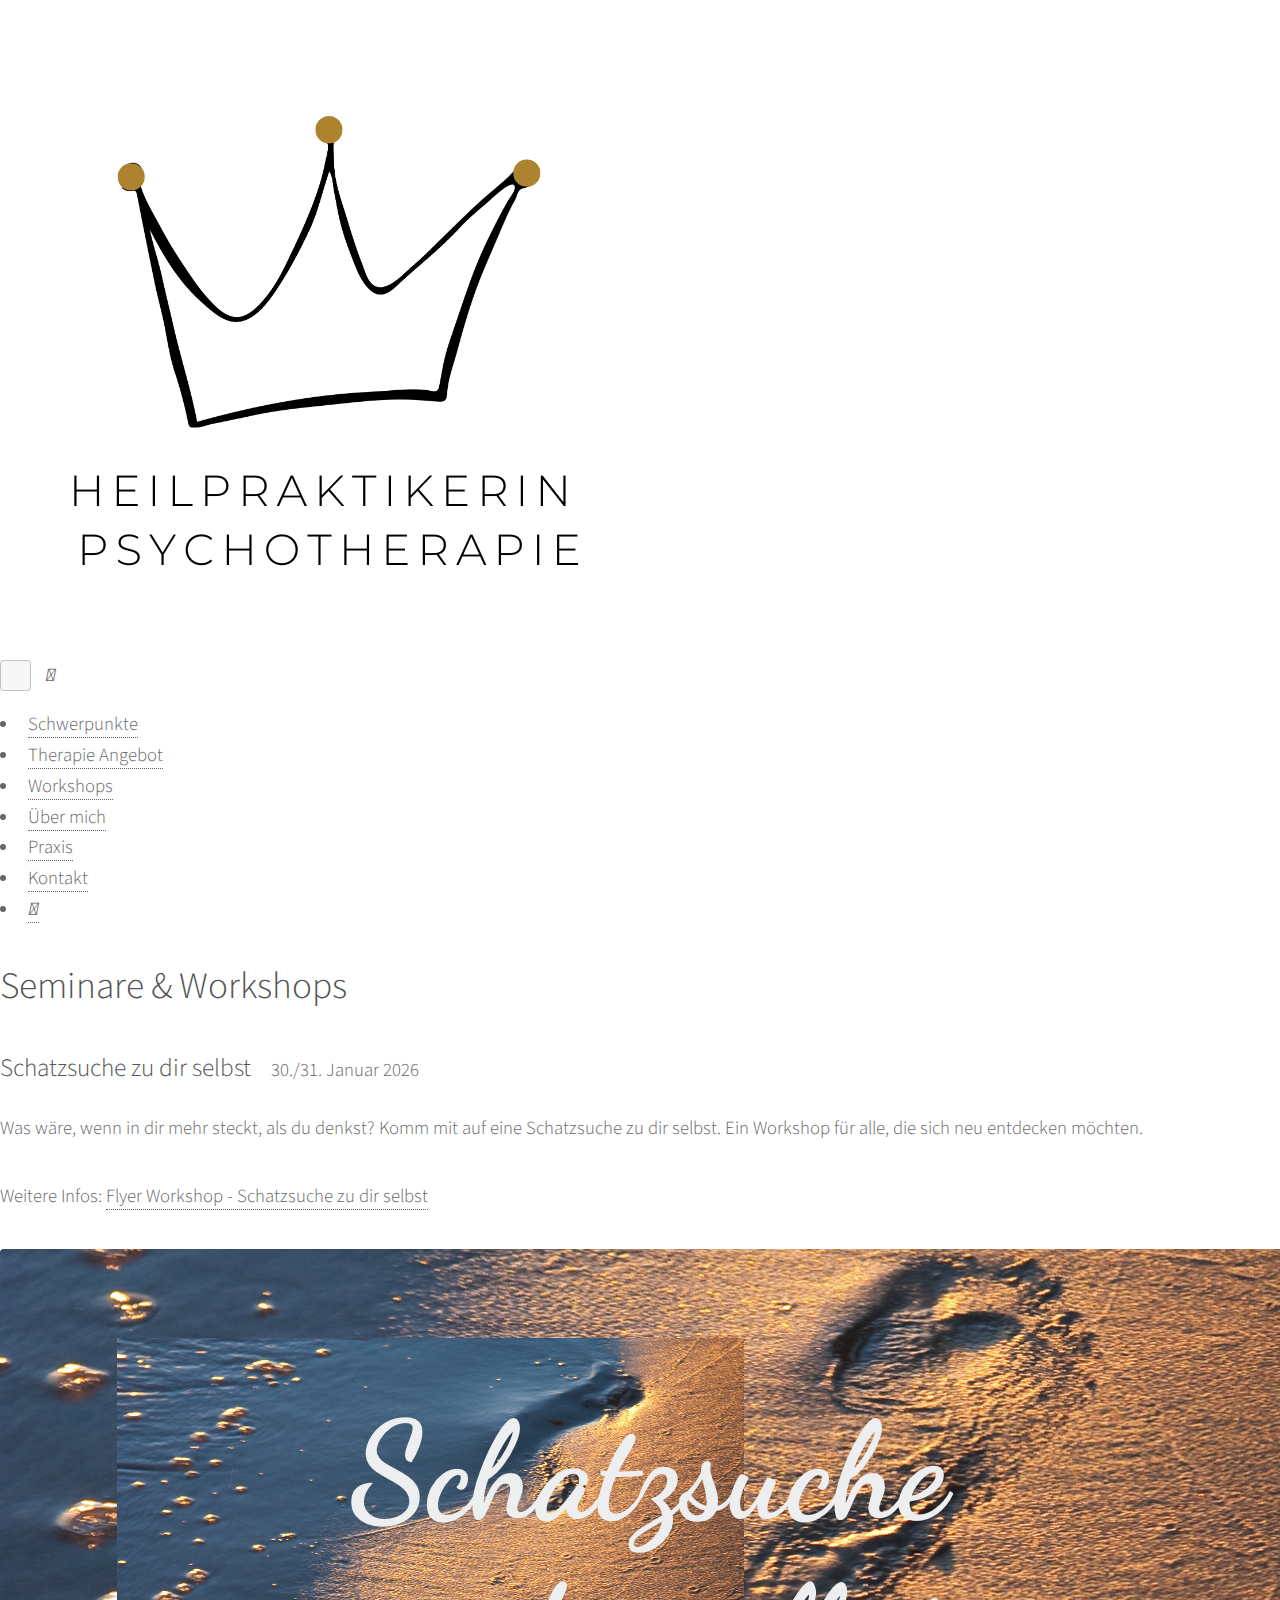
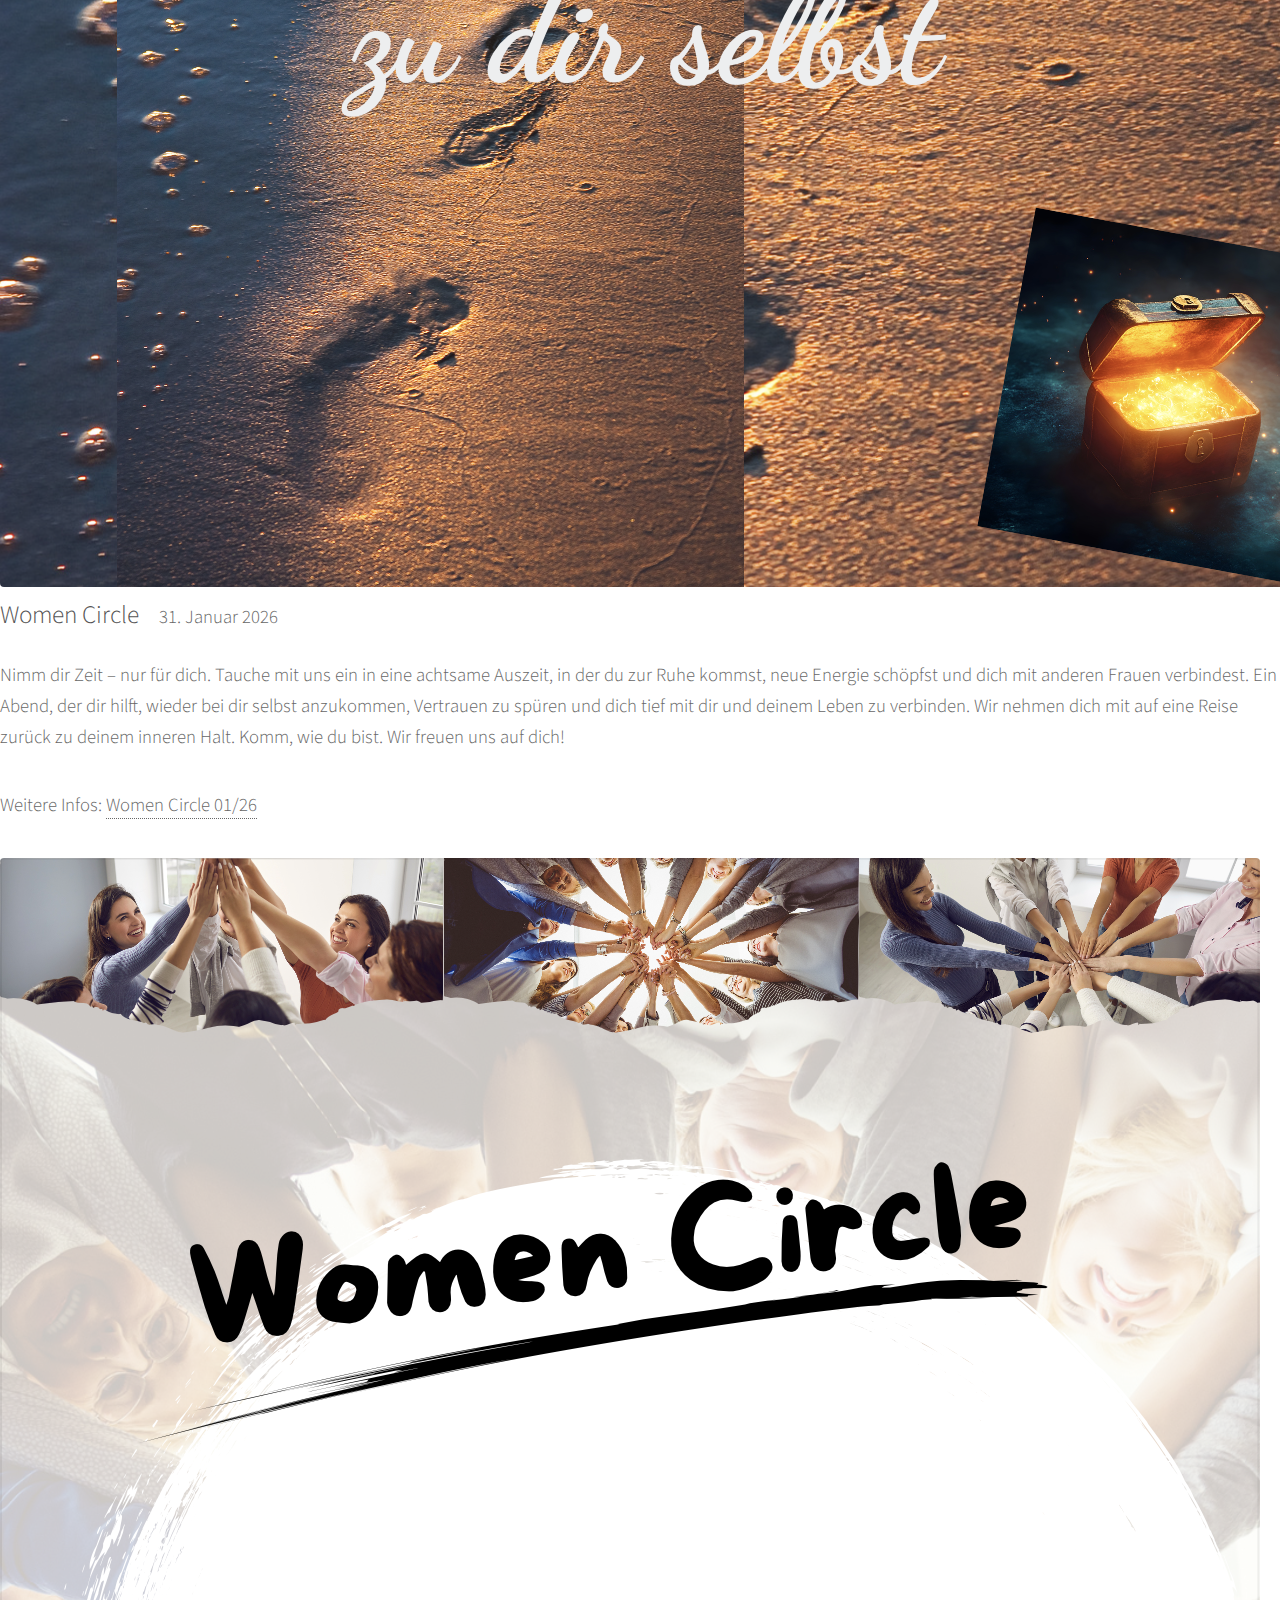
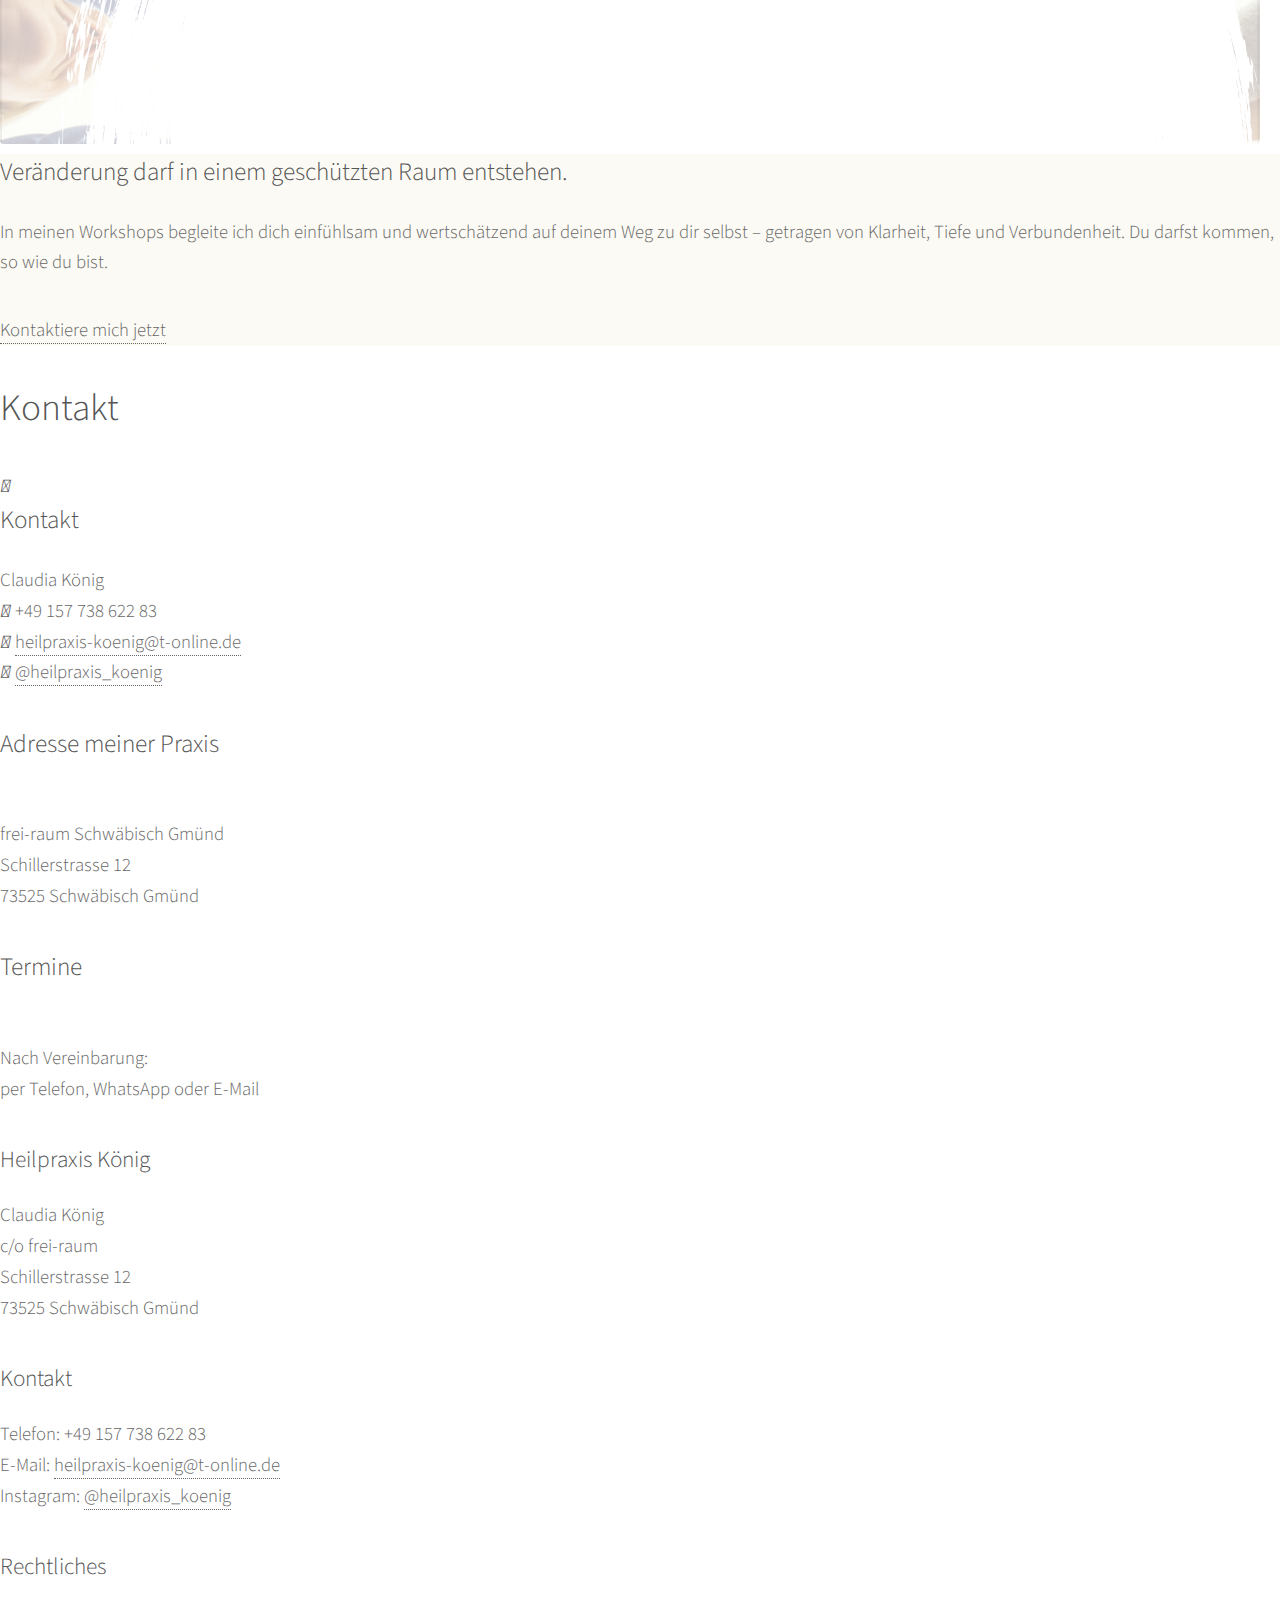
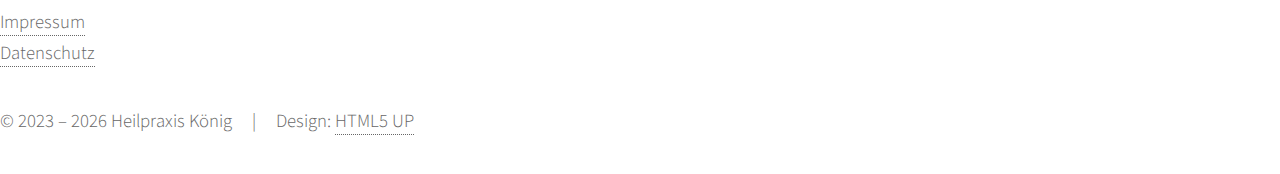
<file: www/workshops.html>
<!DOCTYPE HTML>
<!--
	Story by HTML5 UP
	html5up.net | @ajlkn
	Free for personal and commercial use under the CCA 3.0 license (html5up.net/license)
-->
<html>
	<head>
		<title>Heilpraxis König</title>
		<meta charset="utf-8" />
        <link rel="icon" href="img/favicon.png" type="image/x-icon" />
		<meta name="viewport" content="width=device-width, initial-scale=1, user-scalable=no" />
		<link rel="stylesheet" href="assets/css/main.css" />
		<noscript><link rel="stylesheet" href="assets/css/noscript.css" /></noscript>
	</head>
    <script>
        document.addEventListener('DOMContentLoaded', () => {
            const navToggle = document.getElementById('nav-toggle-checkbox');
            const toggleLabel = document.querySelector('.nav .nav-toggle');
            document.querySelector('.nav .header')
                    .addEventListener('click', event => {
            if (event.target.closest('li')) {
                navToggle.checked = false;
            }
            });
        });
    </script>
	<body>
		<!-- Wrapper -->
        <div id="wrapper" class="divided">

            <!-- Header -->
            <section class="wrapper">
                <div id="nav" class="nav">
                    <div class="home-image"><a href="index.html"><img src="img/favicon.png" alt="Home" /></a></div>
                    
                    <div class="bar">
                        <input type="checkbox" id="nav-toggle-checkbox" class="nav-toggle-checkbox" />
                        <label for="nav-toggle-checkbox" class="nav-toggle">
                            <i class="fas fa-bars" aria-label="Menü öffnen"></i>
                        </label>

                        <div class="header">
                            <ul>
                                <li><a href="index.html#challenges">Schwerpunkte</a></li>
                                <li><a href="index.html#therapy">Therapie Angebot</a></li>
                                <li><a href="workshops.html">Workshops</a></li>
                                <li><a href="index.html#team">Über mich</a></li>
                                <li><a href="index.html#praxis">Praxis</a></li>
                                <li><a href="index.html#contact">Kontakt</a></li>
                                <li><a href="https://www.instagram.com/heilpraxis_koenig/"><i class="fab fa-instagram align"></i></a></li>
                            </ul>
                        </div>
                    </div>
                </div>
            </section>
                
                <!-- Workshops -->
                <section id="therapy" class="spotlight column">
                    <div class="content">
                        <h2>Seminare & Workshops</h2>
                    </div>
                </section>

                <section class="spotlight orient-right content-align-left image-position-top">
                    <div class="content">
                        <div style="display: flex; align-items: baseline; gap: 20px;">
                        <h3>Schatzsuche zu dir selbst</h3>
                        <span>30./31. Januar 2026</span>
                        </div>
                        <p>Was wäre, wenn in dir mehr steckt, als du denkst? Komm mit auf eine Schatzsuche zu dir selbst. Ein Workshop für alle, die sich neu entdecken möchten.</p>
                        <p>Weitere Infos: <a href="flyer/WorkshopSchatzsuche.pdf">Flyer Workshop - Schatzsuche zu dir selbst</a></p>
                    </div> 
                    <div class="image middle">
                        <img src="img/workshop_26_01.png" alt="" />
                    </div>       
                </section>

                <section class="spotlight orient-right content-align-left image-position-top">
                    <div class="content">
                        <div style="display: flex; align-items: baseline; gap: 20px;">
                        <h3>Women Circle</h3> <span>31. Januar 2026</span>
                        </div>
                        <p>
                            Nimm dir Zeit – nur für dich. Tauche mit uns ein in eine achtsame Auszeit, in der du zur Ruhe kommst, neue Energie schöpfst und dich mit anderen Frauen verbindest. Ein Abend, der dir hilft, wieder bei dir selbst anzukommen, Vertrauen zu spüren und dich tief mit dir und deinem Leben zu verbinden. 
                            Wir nehmen dich mit auf eine Reise zurück zu deinem inneren Halt. Komm, wie du bist. Wir freuen uns auf dich!
                        </p>
                        <p>Weitere Infos: <a href="flyer/WomenCircle2601.pdf">Women Circle 01/26</a></p>
                    </div> 
                    <div class="image middle">
                        <img src="img/wc2601.png" alt="" />
                    </div>       
                </section>

                <section class="wrapper" style="background-color: #fcfaf4;">
                    <div class="inner">
                        <h3>Veränderung darf in einem geschützten Raum entstehen.</h3>
                        <p>In meinen Workshops begleite ich dich einfühlsam und wertschätzend auf deinem Weg zu dir selbst – getragen von Klarheit, Tiefe und Verbundenheit. Du darfst kommen, so wie du bist. </p>
                        <p class="btn">
                            <a href="#contact" class="btn-contact">Kontaktiere mich jetzt</a>
                        </p>
                    </div>
                </section>


            <!-- Kontakt -->
            <section id="contact" class="wrapper">
                <div class="inner">
                    <h2>Kontakt</h2>
                    <div class="contact-cards">
                        <div class="contact-card">
                            <div class="icon-wrapper">
                            <i class="fas fa-user"></i>
                            </div>
                            <h3>Kontakt</h3>
                            <p>
                                Claudia König <br>
                                <i class="fas fa-phone small"></i> +49 157 738 622 83 <br>
                                <i class="fas fa-envelope small"></i> <a href="mailto:heilpraxis-koenig@t-online.de">heilpraxis-koenig@t-online.de</a><br>
                                <i class="fab fa-instagram small"></i> <a href="https://www.instagram.com/heilpraxis_koenig/" target="_blank" rel="noopener">@heilpraxis_koenig</a>
                            </p>
                        </div>
                        <div class="contact-card">
                            <div class="icon-wrapper">
                            <i class="fas fa-map-marker-alt"></i>
                            </div>
                            <h3>Adresse meiner Praxis</h3>
                            <p>
                                <br>
                                frei-raum Schwäbisch Gmünd <br>
                                Schillerstrasse 12 <br>
                                73525 Schwäbisch Gmünd
                            </p>
                        </div>
                        <div class="contact-card">
                            <div class="icon-wrapper">
                                <i class="fas fa-calendar-alt"></i>
                            </div>
                            <h3>Termine</h3>
                            <p>
                                <br>
                                Nach Vereinbarung:<br>
                                per Telefon, WhatsApp oder E-Mail
                            </p>
                        </div>
                    </div>
                </section>

            <!-- Footer -->
            <footer class="site-footer">
                <div class="footer-content">
                    <!-- <div class="footer-logo">
                        <img src="img/home-logo.png" alt="Heilpraxis König Logo" />
                    </div> -->
                    <div class="footer-column">
                        <h4>Heilpraxis König</h4>
                        <p>
                            Claudia König<br>
                            c/o frei-raum <br>
                            Schillerstrasse 12<br>
                            73525 Schwäbisch Gmünd
                        </p>
                    </div>
                    <div class="footer-column">
                        <h4>Kontakt</h4>
                        <p>
                            Telefon: +49 157 738 622 83<br>
                            E-Mail: <a href="mailto:heilpraxis-koenig@t-online.de">heilpraxis-koenig@t-online.de</a> <br>
                            Instagram: <a href="https://www.instagram.com/heilpraxis_koenig/" target="_blank" rel="noopener">@heilpraxis_koenig</a>
                        </p>
                    </div>
                    <div class="footer-column">
                        <h4>Rechtliches</h4>
                        <p>
                            <a href="impressum.html">Impressum</a> <br>
                            <a href="impressum.html">Datenschutz</a>

                        </p>
                    </div>
                </div>
                <div class="footer-bottom">
                    <p>&copy; 2023 – 2026 Heilpraxis König &nbsp; &nbsp; | &nbsp; &nbsp; Design: <a href="https://html5up.net">HTML5 UP</a></span></p>
                </div>
            </footer>

        </div>

    <!-- Scripts -->
        <script src="assets/js/jquery.min.js"></script>
        <script src="assets/js/jquery.scrollex.min.js"></script>
        <script src="assets/js/jquery.scrolly.min.js"></script>
        <script src="assets/js/browser.min.js"></script>
        <script src="assets/js/breakpoints.min.js"></script>
        <script src="assets/js/util.js"></script>
        <script src="assets/js/main.js"></script>
	</body>
</html>
</file>
<file: www/assets/css/ie8.css>
/*
	Photon by HTML5 UP
	html5up.net | @ajlkn
	Free for personal and commercial use under the CCA 3.0 license (html5up.net/license)
*/

/* Basic */

	hr {
		border-bottom: solid 1px #ccc;
	}

	blockquote {
		border-left: solid 4px #ccc;
	}

	code {
		border: solid 1px #ccc;
	}

/* Section/Article */

	header.major:after {
		background: #ccc;
	}

/* Form */

	input[type="text"],
	input[type="password"],
	input[type="email"],
	select,
	textarea {
		-ms-behavior: url("assets/js/ie/PIE.htc");
		border: solid 1px #ccc;
		position: relative;
	}

/* List */

	ul.alt li {
		border-top: solid 1px #ccc;
	}

	ul.major-icons li .icon {
		-ms-behavior: url("assets/js/ie/PIE.htc");
		border: solid 1px #ccc;
		position: relative;
	}

/* Table */

	table thead {
		border-bottom: solid 1px #ccc;
	}

	table tfoot {
		border-top: solid 1px #ccc;
	}

	table.alt tbody tr td {
		border: solid 1px #ccc;
		border-left-width: 0;
		border-top-width: 0;
	}

/* Button */

	input[type="submit"],
	input[type="reset"],
	input[type="button"],
	button,
	.button {
		-ms-behavior: url("assets/js/ie/PIE.htc");
		border: solid 1px #ccc;
		position: relative;
	}

/* Image */

	.image {
		-ms-behavior: url("assets/js/ie/PIE.htc");
	}

		.image img {
			-ms-behavior: url("assets/js/ie/PIE.htc");
			position: relative;
		}

/* Main */

	.main.style2 {
		background-color: #333;
		color: #ffffff;
		-ms-behavior: url("assets/js/ie/backgroundsize.min.htc");
		background-image: url("../../images/header.jpg");
		background-size: cover;
		position: relative;
	}

		.main.style2 a {
			border-bottom-color: #ffffff;
		}

			.main.style2 a:hover {
				color: #ffffff;
			}

		.main.style2 h1, .main.style2 h2, .main.style2 h3, .main.style2 h4, .main.style2 h5, .main.style2 h6, .main.style2 strong, .main.style2 b {
			color: #ffffff;
		}

		.main.style2 header p {
			color: #ffffff;
		}

		.main.style2 header.major:after {
			background: #ffffff;
		}

		.main.style2 input[type="submit"],
		.main.style2 input[type="reset"],
		.main.style2 input[type="button"],
		.main.style2 button,
		.main.style2 .button {
			border: solid 1px #ffffff !important;
			color: #ffffff !important;
		}

			.main.style2 input[type="submit"]:hover,
			.main.style2 input[type="reset"]:hover,
			.main.style2 input[type="button"]:hover,
			.main.style2 button:hover,
			.main.style2 .button:hover {
				background-color: transparent;
			}

			.main.style2 input[type="submit"]:active,
			.main.style2 input[type="reset"]:active,
			.main.style2 input[type="button"]:active,
			.main.style2 button:active,
			.main.style2 .button:active {
				background-color: transparent;
			}

			.main.style2 input[type="submit"].special,
			.main.style2 input[type="reset"].special,
			.main.style2 input[type="button"].special,
			.main.style2 button.special,
			.main.style2 .button.special {
				background-color: #ffffff;
				border: solid 1px #ffffff !important;
				color: #333 !important;
			}

				.main.style2 input[type="submit"].special:hover,
				.main.style2 input[type="reset"].special:hover,
				.main.style2 input[type="button"].special:hover,
				.main.style2 button.special:hover,
				.main.style2 .button.special:hover {
					background-color: transparent !important;
					color: #ffffff !important;
				}

				.main.style2 input[type="submit"].special:active,
				.main.style2 input[type="reset"].special:active,
				.main.style2 input[type="button"].special:active,
				.main.style2 button.special:active,
				.main.style2 .button.special:active {
					background-color: transparent !important;
				}

		.main.style2 ul.major-icons li .icon {
			border-color: #ffffff;
		}

		.main.style2 .icon.major {
			color: #ffffff;
		}

		.main.style2:before {
			background-image: url("images/overlay1.png");
			content: '';
			height: 100%;
			left: 0;
			position: absolute;
			top: 0;
			width: 100%;
		}

		.main.style2 > * {
			position: relative;
			z-index: 1;
		}

/* Header */

	#header {
		background-color: #4686a0;
		color: #ffffff;
	}

		#header a {
			border-bottom-color: #ffffff;
		}

			#header a:hover {
				color: #ffffff;
			}

		#header h1, #header h2, #header h3, #header h4, #header h5, #header h6, #header strong, #header b {
			color: #ffffff;
		}

		#header header p {
			color: #ffffff;
		}

		#header header.major:after {
			background: #ffffff;
		}

		#header input[type="submit"],
		#header input[type="reset"],
		#header input[type="button"],
		#header button,
		#header .button {
			border: solid 1px #ffffff !important;
			color: #ffffff !important;
		}

			#header input[type="submit"]:hover,
			#header input[type="reset"]:hover,
			#header input[type="button"]:hover,
			#header button:hover,
			#header .button:hover {
				background-color: transparent;
			}

			#header input[type="submit"]:active,
			#header input[type="reset"]:active,
			#header input[type="button"]:active,
			#header button:active,
			#header .button:active {
				background-color: transparent;
			}

			#header input[type="submit"].special,
			#header input[type="reset"].special,
			#header input[type="button"].special,
			#header button.special,
			#header .button.special {
				background-color: #ffffff;
				border: solid 1px #ffffff !important;
				color: #4686a0 !important;
			}

				#header input[type="submit"].special:hover,
				#header input[type="reset"].special:hover,
				#header input[type="button"].special:hover,
				#header button.special:hover,
				#header .button.special:hover {
					background-color: transparent !important;
					color: #ffffff !important;
				}

				#header input[type="submit"].special:active,
				#header input[type="reset"].special:active,
				#header input[type="button"].special:active,
				#header button.special:active,
				#header .button.special:active {
					background-color: transparent !important;
				}

		#header ul.major-icons li .icon {
			border-color: #ffffff;
		}

		#header .icon.major {
			color: #ffffff;
		}

/* Footer */

	#footer {
		background-color: #4686a0;
		color: #ffffff;
	}

		#footer a {
			border-bottom-color: #ffffff;
		}

			#footer a:hover {
				color: #ffffff;
			}

		#footer h1, #footer h2, #footer h3, #footer h4, #footer h5, #footer h6, #footer strong, #footer b {
			color: #ffffff;
		}

		#footer header p {
			color: #ffffff;
		}

		#footer header.major:after {
			background: #ffffff;
		}

		#footer input[type="submit"],
		#footer input[type="reset"],
		#footer input[type="button"],
		#footer button,
		#footer .button {
			border: solid 1px #ffffff !important;
			color: #ffffff !important;
		}

			#footer input[type="submit"]:hover,
			#footer input[type="reset"]:hover,
			#footer input[type="button"]:hover,
			#footer button:hover,
			#footer .button:hover {
				background-color: transparent;
			}

			#footer input[type="submit"]:active,
			#footer input[type="reset"]:active,
			#footer input[type="button"]:active,
			#footer button:active,
			#footer .button:active {
				background-color: transparent;
			}

			#footer input[type="submit"].special,
			#footer input[type="reset"].special,
			#footer input[type="button"].special,
			#footer button.special,
			#footer .button.special {
				background-color: #ffffff;
				border: solid 1px #ffffff !important;
				color: #4686a0 !important;
			}

				#footer input[type="submit"].special:hover,
				#footer input[type="reset"].special:hover,
				#footer input[type="button"].special:hover,
				#footer button.special:hover,
				#footer .button.special:hover {
					background-color: transparent !important;
					color: #ffffff !important;
				}

				#footer input[type="submit"].special:active,
				#footer input[type="reset"].special:active,
				#footer input[type="button"].special:active,
				#footer button.special:active,
				#footer .button.special:active {
					background-color: transparent !important;
				}

		#footer ul.major-icons li .icon {
			border-color: #ffffff;
		}

		#footer .icon.major {
			color: #ffffff;
		}
</file>
<file: www/assets/css/ie9.css>
/*
	Photon by HTML5 UP
	html5up.net | @ajlkn
	Free for personal and commercial use under the CCA 3.0 license (html5up.net/license)
*/

/* Header */

	#header {
		background-image: none;
		filter: progid:DXImageTransform.Microsoft.Gradient(startColorStr="#4fa49a", endColorStr="#4361c2", GradientType=1);
		position: relative;
	}

		#header:before {
			background-image: url("images/overlay2.png"), url("images/overlay3.svg");
			background-position: top left,							center center;
			background-size: auto,								cover;
			content: '';
			height: 100%;
			left: 0;
			position: absolute;
			top: 0;
			width: 100%;
		}

		#header > * {
			position: relative;
			z-index: 1;
		}

/* Footer */

	#footer {
		background-image: none;
		filter: progid:DXImageTransform.Microsoft.Gradient(startColorStr="#4361c2", endColorStr="#4fa49a", GradientType=1);
		position: relative;
	}

		#footer:before {
			background-image: url("images/overlay2.png"), url("images/overlay4.svg");
			background-position: top left,							center center;
			background-size: auto,								cover;
			content: '';
			height: 100%;
			left: 0;
			position: absolute;
			top: 0;
			width: 100%;
		}

		#footer > * {
			position: relative;
			z-index: 1;
		}
</file>
<file: www/assets/css/main.css>
@import url("font-awesome.min.css");
@import url("https://fonts.googleapis.com/css?family=Source+Sans+Pro:300,300italic,400,400italic");

/*
	Photon by HTML5 UP
	html5up.net | @ajlkn
	Free for personal and commercial use under the CCA 3.0 license (html5up.net/license)
*/

/* Reset */

	html, body, div, span, applet, object, iframe, h1, h2, h3, h4, h5, h6, p, blockquote, pre, a, abbr, acronym, address, big, cite, code, del, dfn, em, img, ins, kbd, q, s, samp, small, strike, strong, sub, sup, tt, var, b, u, i, center, dl, dt, dd, ol, ul, li, fieldset, form, label, legend, table, caption, tbody, tfoot, thead, tr, th, td, article, aside, canvas, details, embed, figure, figcaption, footer, header, hgroup, menu, nav, output, ruby, section, summary, time, mark, audio, video {
		margin: 0;
		padding: 0;
		border: 0;
		font-size: 100%;
		font: inherit;
		vertical-align: baseline;
	}

	article, aside, details, figcaption, figure, footer, header, hgroup, menu, nav, section {
		display: block;
	}

	body {
		line-height: 1;
	}

	ol, ul {
		list-style: none;
	}

	blockquote, q {
		quotes: none;
	}

	blockquote:before, blockquote:after, q:before, q:after {
		content: '';
		content: none;
	}

	table {
		border-collapse: collapse;
		border-spacing: 0;
	}

	body {
		-webkit-text-size-adjust: none;
	}

/* Box Model */

	*, *:before, *:after {
		-moz-box-sizing: border-box;
		-webkit-box-sizing: border-box;
		box-sizing: border-box;
	}

/* Containers */

	.container {
		margin-left: auto;
		margin-right: auto;
	}

	.container.\31 25\25 {
		width: 100%;
		max-width: 75em;
		min-width: 60em;
	}

	.container.\37 5\25 {
		width: 45em;
	}

	.container.\35 0\25 {
		width: 30em;
	}

	.container.\32 5\25 {
		width: 15em;
	}

	.container {
		width: 60em;
	}

	@media screen and (max-width: 1680px) {

		.container.\31 25\25 {
			width: 100%;
			max-width: 75em;
			min-width: 60em;
		}

		.container.\37 5\25 {
			width: 45em;
		}

		.container.\35 0\25 {
			width: 30em;
		}

		.container.\32 5\25 {
			width: 15em;
		}

		.container {
			width: 60em;
		}

	}

	@media screen and (max-width: 1140px) {

		.container.\31 25\25 {
			width: 100%;
			max-width: 112.5%;
			min-width: 90%;
		}

		.container.\37 5\25 {
			width: 67.5%;
		}

		.container.\35 0\25 {
			width: 45%;
		}

		.container.\32 5\25 {
			width: 22.5%;
		}

		.container {
			width: 90%;
		}

	}

	@media screen and (max-width: 980px) {

		.container.\31 25\25 {
			width: 100%;
			max-width: 125%;
			min-width: 100%;
		}

		.container.\37 5\25 {
			width: 75%;
		}

		.container.\35 0\25 {
			width: 50%;
		}

		.container.\32 5\25 {
			width: 25%;
		}

		.container {
			width: 100% !important;
		}

	}

	@media screen and (max-width: 736px) {

		.container.\31 25\25 {
			width: 100%;
			max-width: 125%;
			min-width: 100%;
		}

		.container.\37 5\25 {
			width: 75%;
		}

		.container.\35 0\25 {
			width: 50%;
		}

		.container.\32 5\25 {
			width: 25%;
		}

		.container {
			width: 100% !important;
		}

	}

	@media screen and (max-width: 480px) {

		.container.\31 25\25 {
			width: 100%;
			max-width: 125%;
			min-width: 100%;
		}

		.container.\37 5\25 {
			width: 75%;
		}

		.container.\35 0\25 {
			width: 50%;
		}

		.container.\32 5\25 {
			width: 25%;
		}

		.container {
			width: 100% !important;
		}

	}

	@media screen and (max-width: 320px) {

		.container.\31 25\25 {
			width: 100%;
			max-width: 125%;
			min-width: 100%;
		}

		.container.\37 5\25 {
			width: 75%;
		}

		.container.\35 0\25 {
			width: 50%;
		}

		.container.\32 5\25 {
			width: 25%;
		}

		.container {
			width: 100% !important;
		}

	}

/* Grid */

	.row {
		border-bottom: solid 1px transparent;
		-moz-box-sizing: border-box;
		-webkit-box-sizing: border-box;
		box-sizing: border-box;
	}

	.row > * {
		float: left;
		-moz-box-sizing: border-box;
		-webkit-box-sizing: border-box;
		box-sizing: border-box;
	}

	.row:after, .row:before {
		content: '';
		display: block;
		clear: both;
		height: 0;
	}

	.row.uniform > * > :first-child {
		margin-top: 0;
	}

	.row.uniform > * > :last-child {
		margin-bottom: 0;
	}

	.row.\30 \25 > * {
		padding: 0 0 0 0em;
	}

	.row.\30 \25 {
		margin: 0 0 -1px 0em;
	}

	.row.uniform.\30 \25 > * {
		padding: 0em 0 0 0em;
	}

	.row.uniform.\30 \25 {
		margin: 0em 0 -1px 0em;
	}

	.row > * {
		padding: 0 0 0 2em;
	}

	.row {
		margin: 0 0 -1px -2em;
	}

	.row.uniform > * {
		padding: 2em 0 0 2em;
	}

	.row.uniform {
		margin: -2em 0 -1px -2em;
	}

	.row.\32 00\25 > * {
		padding: 0 0 0 4em;
	}

	.row.\32 00\25 {
		margin: 0 0 -1px -4em;
	}

	.row.uniform.\32 00\25 > * {
		padding: 4em 0 0 4em;
	}

	.row.uniform.\32 00\25 {
		margin: -4em 0 -1px -4em;
	}

	.row.\31 50\25 > * {
		padding: 0 0 0 3em;
	}

	.row.\31 50\25 {
		margin: 0 0 -1px -3em;
	}

	.row.uniform.\31 50\25 > * {
		padding: 3em 0 0 3em;
	}

	.row.uniform.\31 50\25 {
		margin: -3em 0 -1px -3em;
	}

	.row.\35 0\25 > * {
		padding: 0 0 0 1em;
	}

	.row.\35 0\25 {
		margin: 0 0 -1px -1em;
	}

	.row.uniform.\35 0\25 > * {
		padding: 1em 0 0 1em;
	}

	.row.uniform.\35 0\25 {
		margin: -1em 0 -1px -1em;
	}

	.row.\32 5\25 > * {
		padding: 0 0 0 0.5em;
	}

	.row.\32 5\25 {
		margin: 0 0 -1px -0.5em;
	}

	.row.uniform.\32 5\25 > * {
		padding: 0.5em 0 0 0.5em;
	}

	.row.uniform.\32 5\25 {
		margin: -0.5em 0 -1px -0.5em;
	}

	.\31 2u, .\31 2u\24 {
		width: 100%;
		clear: none;
		margin-left: 0;
	}

	.\31 1u, .\31 1u\24 {
		width: 91.6666666667%;
		clear: none;
		margin-left: 0;
	}

	.\31 0u, .\31 0u\24 {
		width: 83.3333333333%;
		clear: none;
		margin-left: 0;
	}

	.\39 u, .\39 u\24 {
		width: 75%;
		clear: none;
		margin-left: 0;
	}

	.\38 u, .\38 u\24 {
		width: 66.6666666667%;
		clear: none;
		margin-left: 0;
	}

	.\37 u, .\37 u\24 {
		width: 58.3333333333%;
		clear: none;
		margin-left: 0;
	}

	.\36 u, .\36 u\24 {
		width: 50%;
		clear: none;
		margin-left: 0;
	}

	.\35 u, .\35 u\24 {
		width: 41.6666666667%;
		clear: none;
		margin-left: 0;
	}

	.\34 u, .\34 u\24 {
		width: 33.3333333333%;
		clear: none;
		margin-left: 0;
	}

	.\33 u, .\33 u\24 {
		width: 25%;
		clear: none;
		margin-left: 0;
	}

	.\32 u, .\32 u\24 {
		width: 16.6666666667%;
		clear: none;
		margin-left: 0;
	}

	.\31 u, .\31 u\24 {
		width: 8.3333333333%;
		clear: none;
		margin-left: 0;
	}

	.\31 2u\24 + *,
	.\31 1u\24 + *,
	.\31 0u\24 + *,
	.\39 u\24 + *,
	.\38 u\24 + *,
	.\37 u\24 + *,
	.\36 u\24 + *,
	.\35 u\24 + *,
	.\34 u\24 + *,
	.\33 u\24 + *,
	.\32 u\24 + *,
	.\31 u\24 + * {
		clear: left;
	}

	.\-11u {
		margin-left: 91.66667%;
	}

	.\-10u {
		margin-left: 83.33333%;
	}

	.\-9u {
		margin-left: 75%;
	}

	.\-8u {
		margin-left: 66.66667%;
	}

	.\-7u {
		margin-left: 58.33333%;
	}

	.\-6u {
		margin-left: 50%;
	}

	.\-5u {
		margin-left: 41.66667%;
	}

	.\-4u {
		margin-left: 33.33333%;
	}

	.\-3u {
		margin-left: 25%;
	}

	.\-2u {
		margin-left: 16.66667%;
	}

	.\-1u {
		margin-left: 8.33333%;
	}

	@media screen and (max-width: 1680px) {

		.row > * {
			padding: 0 0 0 2em;
		}

		.row {
			margin: 0 0 -1px -2em;
		}

		.row.uniform > * {
			padding: 2em 0 0 2em;
		}

		.row.uniform {
			margin: -2em 0 -1px -2em;
		}

		.row.\32 00\25 > * {
			padding: 0 0 0 4em;
		}

		.row.\32 00\25 {
			margin: 0 0 -1px -4em;
		}

		.row.uniform.\32 00\25 > * {
			padding: 4em 0 0 4em;
		}

		.row.uniform.\32 00\25 {
			margin: -4em 0 -1px -4em;
		}

		.row.\31 50\25 > * {
			padding: 0 0 0 3em;
		}

		.row.\31 50\25 {
			margin: 0 0 -1px -3em;
		}

		.row.uniform.\31 50\25 > * {
			padding: 3em 0 0 3em;
		}

		.row.uniform.\31 50\25 {
			margin: -3em 0 -1px -3em;
		}

		.row.\35 0\25 > * {
			padding: 0 0 0 1em;
		}

		.row.\35 0\25 {
			margin: 0 0 -1px -1em;
		}

		.row.uniform.\35 0\25 > * {
			padding: 1em 0 0 1em;
		}

		.row.uniform.\35 0\25 {
			margin: -1em 0 -1px -1em;
		}

		.row.\32 5\25 > * {
			padding: 0 0 0 0.5em;
		}

		.row.\32 5\25 {
			margin: 0 0 -1px -0.5em;
		}

		.row.uniform.\32 5\25 > * {
			padding: 0.5em 0 0 0.5em;
		}

		.row.uniform.\32 5\25 {
			margin: -0.5em 0 -1px -0.5em;
		}

		.\31 2u\28xlarge\29, .\31 2u\24\28xlarge\29 {
			width: 100%;
			clear: none;
			margin-left: 0;
		}

		.\31 1u\28xlarge\29, .\31 1u\24\28xlarge\29 {
			width: 91.6666666667%;
			clear: none;
			margin-left: 0;
		}

		.\31 0u\28xlarge\29, .\31 0u\24\28xlarge\29 {
			width: 83.3333333333%;
			clear: none;
			margin-left: 0;
		}

		.\39 u\28xlarge\29, .\39 u\24\28xlarge\29 {
			width: 75%;
			clear: none;
			margin-left: 0;
		}

		.\38 u\28xlarge\29, .\38 u\24\28xlarge\29 {
			width: 66.6666666667%;
			clear: none;
			margin-left: 0;
		}

		.\37 u\28xlarge\29, .\37 u\24\28xlarge\29 {
			width: 58.3333333333%;
			clear: none;
			margin-left: 0;
		}

		.\36 u\28xlarge\29, .\36 u\24\28xlarge\29 {
			width: 50%;
			clear: none;
			margin-left: 0;
		}

		.\35 u\28xlarge\29, .\35 u\24\28xlarge\29 {
			width: 41.6666666667%;
			clear: none;
			margin-left: 0;
		}

		.\34 u\28xlarge\29, .\34 u\24\28xlarge\29 {
			width: 33.3333333333%;
			clear: none;
			margin-left: 0;
		}

		.\33 u\28xlarge\29, .\33 u\24\28xlarge\29 {
			width: 25%;
			clear: none;
			margin-left: 0;
		}

		.\32 u\28xlarge\29, .\32 u\24\28xlarge\29 {
			width: 16.6666666667%;
			clear: none;
			margin-left: 0;
		}

		.\31 u\28xlarge\29, .\31 u\24\28xlarge\29 {
			width: 8.3333333333%;
			clear: none;
			margin-left: 0;
		}

		.\31 2u\24\28xlarge\29 + *,
		.\31 1u\24\28xlarge\29 + *,
		.\31 0u\24\28xlarge\29 + *,
		.\39 u\24\28xlarge\29 + *,
		.\38 u\24\28xlarge\29 + *,
		.\37 u\24\28xlarge\29 + *,
		.\36 u\24\28xlarge\29 + *,
		.\35 u\24\28xlarge\29 + *,
		.\34 u\24\28xlarge\29 + *,
		.\33 u\24\28xlarge\29 + *,
		.\32 u\24\28xlarge\29 + *,
		.\31 u\24\28xlarge\29 + * {
			clear: left;
		}

		.\-11u\28xlarge\29 {
			margin-left: 91.66667%;
		}

		.\-10u\28xlarge\29 {
			margin-left: 83.33333%;
		}

		.\-9u\28xlarge\29 {
			margin-left: 75%;
		}

		.\-8u\28xlarge\29 {
			margin-left: 66.66667%;
		}

		.\-7u\28xlarge\29 {
			margin-left: 58.33333%;
		}

		.\-6u\28xlarge\29 {
			margin-left: 50%;
		}

		.\-5u\28xlarge\29 {
			margin-left: 41.66667%;
		}

		.\-4u\28xlarge\29 {
			margin-left: 33.33333%;
		}

		.\-3u\28xlarge\29 {
			margin-left: 25%;
		}

		.\-2u\28xlarge\29 {
			margin-left: 16.66667%;
		}

		.\-1u\28xlarge\29 {
			margin-left: 8.33333%;
		}

	}

	@media screen and (max-width: 1140px) {

		.row > * {
			padding: 0 0 0 1.5em;
		}

		.row {
			margin: 0 0 -1px -1.5em;
		}

		.row.uniform > * {
			padding: 1.5em 0 0 1.5em;
		}

		.row.uniform {
			margin: -1.5em 0 -1px -1.5em;
		}

		.row.\32 00\25 > * {
			padding: 0 0 0 3em;
		}

		.row.\32 00\25 {
			margin: 0 0 -1px -3em;
		}

		.row.uniform.\32 00\25 > * {
			padding: 3em 0 0 3em;
		}

		.row.uniform.\32 00\25 {
			margin: -3em 0 -1px -3em;
		}

		.row.\31 50\25 > * {
			padding: 0 0 0 2.25em;
		}

		.row.\31 50\25 {
			margin: 0 0 -1px -2.25em;
		}

		.row.uniform.\31 50\25 > * {
			padding: 2.25em 0 0 2.25em;
		}

		.row.uniform.\31 50\25 {
			margin: -2.25em 0 -1px -2.25em;
		}

		.row.\35 0\25 > * {
			padding: 0 0 0 0.75em;
		}

		.row.\35 0\25 {
			margin: 0 0 -1px -0.75em;
		}

		.row.uniform.\35 0\25 > * {
			padding: 0.75em 0 0 0.75em;
		}

		.row.uniform.\35 0\25 {
			margin: -0.75em 0 -1px -0.75em;
		}

		.row.\32 5\25 > * {
			padding: 0 0 0 0.375em;
		}

		.row.\32 5\25 {
			margin: 0 0 -1px -0.375em;
		}

		.row.uniform.\32 5\25 > * {
			padding: 0.375em 0 0 0.375em;
		}

		.row.uniform.\32 5\25 {
			margin: -0.375em 0 -1px -0.375em;
		}

		.\31 2u\28large\29, .\31 2u\24\28large\29 {
			width: 100%;
			clear: none;
			margin-left: 0;
		}

		.\31 1u\28large\29, .\31 1u\24\28large\29 {
			width: 91.6666666667%;
			clear: none;
			margin-left: 0;
		}

		.\31 0u\28large\29, .\31 0u\24\28large\29 {
			width: 83.3333333333%;
			clear: none;
			margin-left: 0;
		}

		.\39 u\28large\29, .\39 u\24\28large\29 {
			width: 75%;
			clear: none;
			margin-left: 0;
		}

		.\38 u\28large\29, .\38 u\24\28large\29 {
			width: 66.6666666667%;
			clear: none;
			margin-left: 0;
		}

		.\37 u\28large\29, .\37 u\24\28large\29 {
			width: 58.3333333333%;
			clear: none;
			margin-left: 0;
		}

		.\36 u\28large\29, .\36 u\24\28large\29 {
			width: 50%;
			clear: none;
			margin-left: 0;
		}

		.\35 u\28large\29, .\35 u\24\28large\29 {
			width: 41.6666666667%;
			clear: none;
			margin-left: 0;
		}

		.\34 u\28large\29, .\34 u\24\28large\29 {
			width: 33.3333333333%;
			clear: none;
			margin-left: 0;
		}

		.\33 u\28large\29, .\33 u\24\28large\29 {
			width: 25%;
			clear: none;
			margin-left: 0;
		}

		.\32 u\28large\29, .\32 u\24\28large\29 {
			width: 16.6666666667%;
			clear: none;
			margin-left: 0;
		}

		.\31 u\28large\29, .\31 u\24\28large\29 {
			width: 8.3333333333%;
			clear: none;
			margin-left: 0;
		}

		.\31 2u\24\28large\29 + *,
		.\31 1u\24\28large\29 + *,
		.\31 0u\24\28large\29 + *,
		.\39 u\24\28large\29 + *,
		.\38 u\24\28large\29 + *,
		.\37 u\24\28large\29 + *,
		.\36 u\24\28large\29 + *,
		.\35 u\24\28large\29 + *,
		.\34 u\24\28large\29 + *,
		.\33 u\24\28large\29 + *,
		.\32 u\24\28large\29 + *,
		.\31 u\24\28large\29 + * {
			clear: left;
		}

		.\-11u\28large\29 {
			margin-left: 91.66667%;
		}

		.\-10u\28large\29 {
			margin-left: 83.33333%;
		}

		.\-9u\28large\29 {
			margin-left: 75%;
		}

		.\-8u\28large\29 {
			margin-left: 66.66667%;
		}

		.\-7u\28large\29 {
			margin-left: 58.33333%;
		}

		.\-6u\28large\29 {
			margin-left: 50%;
		}

		.\-5u\28large\29 {
			margin-left: 41.66667%;
		}

		.\-4u\28large\29 {
			margin-left: 33.33333%;
		}

		.\-3u\28large\29 {
			margin-left: 25%;
		}

		.\-2u\28large\29 {
			margin-left: 16.66667%;
		}

		.\-1u\28large\29 {
			margin-left: 8.33333%;
		}

	}

	@media screen and (max-width: 980px) {

		.row > * {
			padding: 0 0 0 1.5em;
		}

		.row {
			margin: 0 0 -1px -1.5em;
		}

		.row.uniform > * {
			padding: 1.5em 0 0 1.5em;
		}

		.row.uniform {
			margin: -1.5em 0 -1px -1.5em;
		}

		.row.\32 00\25 > * {
			padding: 0 0 0 3em;
		}

		.row.\32 00\25 {
			margin: 0 0 -1px -3em;
		}

		.row.uniform.\32 00\25 > * {
			padding: 3em 0 0 3em;
		}

		.row.uniform.\32 00\25 {
			margin: -3em 0 -1px -3em;
		}

		.row.\31 50\25 > * {
			padding: 0 0 0 2.25em;
		}

		.row.\31 50\25 {
			margin: 0 0 -1px -2.25em;
		}

		.row.uniform.\31 50\25 > * {
			padding: 2.25em 0 0 2.25em;
		}

		.row.uniform.\31 50\25 {
			margin: -2.25em 0 -1px -2.25em;
		}

		.row.\35 0\25 > * {
			padding: 0 0 0 0.75em;
		}

		.row.\35 0\25 {
			margin: 0 0 -1px -0.75em;
		}

		.row.uniform.\35 0\25 > * {
			padding: 0.75em 0 0 0.75em;
		}

		.row.uniform.\35 0\25 {
			margin: -0.75em 0 -1px -0.75em;
		}

		.row.\32 5\25 > * {
			padding: 0 0 0 0.375em;
		}

		.row.\32 5\25 {
			margin: 0 0 -1px -0.375em;
		}

		.row.uniform.\32 5\25 > * {
			padding: 0.375em 0 0 0.375em;
		}

		.row.uniform.\32 5\25 {
			margin: -0.375em 0 -1px -0.375em;
		}

		.\31 2u\28medium\29, .\31 2u\24\28medium\29 {
			width: 100%;
			clear: none;
			margin-left: 0;
		}

		.\31 1u\28medium\29, .\31 1u\24\28medium\29 {
			width: 91.6666666667%;
			clear: none;
			margin-left: 0;
		}

		.\31 0u\28medium\29, .\31 0u\24\28medium\29 {
			width: 83.3333333333%;
			clear: none;
			margin-left: 0;
		}

		.\39 u\28medium\29, .\39 u\24\28medium\29 {
			width: 75%;
			clear: none;
			margin-left: 0;
		}

		.\38 u\28medium\29, .\38 u\24\28medium\29 {
			width: 66.6666666667%;
			clear: none;
			margin-left: 0;
		}

		.\37 u\28medium\29, .\37 u\24\28medium\29 {
			width: 58.3333333333%;
			clear: none;
			margin-left: 0;
		}

		.\36 u\28medium\29, .\36 u\24\28medium\29 {
			width: 50%;
			clear: none;
			margin-left: 0;
		}

		.\35 u\28medium\29, .\35 u\24\28medium\29 {
			width: 41.6666666667%;
			clear: none;
			margin-left: 0;
		}

		.\34 u\28medium\29, .\34 u\24\28medium\29 {
			width: 33.3333333333%;
			clear: none;
			margin-left: 0;
		}

		.\33 u\28medium\29, .\33 u\24\28medium\29 {
			width: 25%;
			clear: none;
			margin-left: 0;
		}

		.\32 u\28medium\29, .\32 u\24\28medium\29 {
			width: 16.6666666667%;
			clear: none;
			margin-left: 0;
		}

		.\31 u\28medium\29, .\31 u\24\28medium\29 {
			width: 8.3333333333%;
			clear: none;
			margin-left: 0;
		}

		.\31 2u\24\28medium\29 + *,
		.\31 1u\24\28medium\29 + *,
		.\31 0u\24\28medium\29 + *,
		.\39 u\24\28medium\29 + *,
		.\38 u\24\28medium\29 + *,
		.\37 u\24\28medium\29 + *,
		.\36 u\24\28medium\29 + *,
		.\35 u\24\28medium\29 + *,
		.\34 u\24\28medium\29 + *,
		.\33 u\24\28medium\29 + *,
		.\32 u\24\28medium\29 + *,
		.\31 u\24\28medium\29 + * {
			clear: left;
		}

		.\-11u\28medium\29 {
			margin-left: 91.66667%;
		}

		.\-10u\28medium\29 {
			margin-left: 83.33333%;
		}

		.\-9u\28medium\29 {
			margin-left: 75%;
		}

		.\-8u\28medium\29 {
			margin-left: 66.66667%;
		}

		.\-7u\28medium\29 {
			margin-left: 58.33333%;
		}

		.\-6u\28medium\29 {
			margin-left: 50%;
		}

		.\-5u\28medium\29 {
			margin-left: 41.66667%;
		}

		.\-4u\28medium\29 {
			margin-left: 33.33333%;
		}

		.\-3u\28medium\29 {
			margin-left: 25%;
		}

		.\-2u\28medium\29 {
			margin-left: 16.66667%;
		}

		.\-1u\28medium\29 {
			margin-left: 8.33333%;
		}

	}

	@media screen and (max-width: 736px) {

		.row > * {
			padding: 0 0 0 1.5em;
		}

		.row {
			margin: 0 0 -1px -1.5em;
		}

		.row.uniform > * {
			padding: 1.5em 0 0 1.5em;
		}

		.row.uniform {
			margin: -1.5em 0 -1px -1.5em;
		}

		.row.\32 00\25 > * {
			padding: 0 0 0 3em;
		}

		.row.\32 00\25 {
			margin: 0 0 -1px -3em;
		}

		.row.uniform.\32 00\25 > * {
			padding: 3em 0 0 3em;
		}

		.row.uniform.\32 00\25 {
			margin: -3em 0 -1px -3em;
		}

		.row.\31 50\25 > * {
			padding: 0 0 0 2.25em;
		}

		.row.\31 50\25 {
			margin: 0 0 -1px -2.25em;
		}

		.row.uniform.\31 50\25 > * {
			padding: 2.25em 0 0 2.25em;
		}

		.row.uniform.\31 50\25 {
			margin: -2.25em 0 -1px -2.25em;
		}

		.row.\35 0\25 > * {
			padding: 0 0 0 0.75em;
		}

		.row.\35 0\25 {
			margin: 0 0 -1px -0.75em;
		}

		.row.uniform.\35 0\25 > * {
			padding: 0.75em 0 0 0.75em;
		}

		.row.uniform.\35 0\25 {
			margin: -0.75em 0 -1px -0.75em;
		}

		.row.\32 5\25 > * {
			padding: 0 0 0 0.375em;
		}

		.row.\32 5\25 {
			margin: 0 0 -1px -0.375em;
		}

		.row.uniform.\32 5\25 > * {
			padding: 0.375em 0 0 0.375em;
		}

		.row.uniform.\32 5\25 {
			margin: -0.375em 0 -1px -0.375em;
		}

		.\31 2u\28small\29, .\31 2u\24\28small\29 {
			width: 100%;
			clear: none;
			margin-left: 0;
		}

		.\31 1u\28small\29, .\31 1u\24\28small\29 {
			width: 91.6666666667%;
			clear: none;
			margin-left: 0;
		}

		.\31 0u\28small\29, .\31 0u\24\28small\29 {
			width: 83.3333333333%;
			clear: none;
			margin-left: 0;
		}

		.\39 u\28small\29, .\39 u\24\28small\29 {
			width: 75%;
			clear: none;
			margin-left: 0;
		}

		.\38 u\28small\29, .\38 u\24\28small\29 {
			width: 66.6666666667%;
			clear: none;
			margin-left: 0;
		}

		.\37 u\28small\29, .\37 u\24\28small\29 {
			width: 58.3333333333%;
			clear: none;
			margin-left: 0;
		}

		.\36 u\28small\29, .\36 u\24\28small\29 {
			width: 50%;
			clear: none;
			margin-left: 0;
		}

		.\35 u\28small\29, .\35 u\24\28small\29 {
			width: 41.6666666667%;
			clear: none;
			margin-left: 0;
		}

		.\34 u\28small\29, .\34 u\24\28small\29 {
			width: 33.3333333333%;
			clear: none;
			margin-left: 0;
		}

		.\33 u\28small\29, .\33 u\24\28small\29 {
			width: 25%;
			clear: none;
			margin-left: 0;
		}

		.\32 u\28small\29, .\32 u\24\28small\29 {
			width: 16.6666666667%;
			clear: none;
			margin-left: 0;
		}

		.\31 u\28small\29, .\31 u\24\28small\29 {
			width: 8.3333333333%;
			clear: none;
			margin-left: 0;
		}

		.\31 2u\24\28small\29 + *,
		.\31 1u\24\28small\29 + *,
		.\31 0u\24\28small\29 + *,
		.\39 u\24\28small\29 + *,
		.\38 u\24\28small\29 + *,
		.\37 u\24\28small\29 + *,
		.\36 u\24\28small\29 + *,
		.\35 u\24\28small\29 + *,
		.\34 u\24\28small\29 + *,
		.\33 u\24\28small\29 + *,
		.\32 u\24\28small\29 + *,
		.\31 u\24\28small\29 + * {
			clear: left;
		}

		.\-11u\28small\29 {
			margin-left: 91.66667%;
		}

		.\-10u\28small\29 {
			margin-left: 83.33333%;
		}

		.\-9u\28small\29 {
			margin-left: 75%;
		}

		.\-8u\28small\29 {
			margin-left: 66.66667%;
		}

		.\-7u\28small\29 {
			margin-left: 58.33333%;
		}

		.\-6u\28small\29 {
			margin-left: 50%;
		}

		.\-5u\28small\29 {
			margin-left: 41.66667%;
		}

		.\-4u\28small\29 {
			margin-left: 33.33333%;
		}

		.\-3u\28small\29 {
			margin-left: 25%;
		}

		.\-2u\28small\29 {
			margin-left: 16.66667%;
		}

		.\-1u\28small\29 {
			margin-left: 8.33333%;
		}

	}

	@media screen and (max-width: 480px) {

		.row > * {
			padding: 0 0 0 1.5em;
		}

		.row {
			margin: 0 0 -1px -1.5em;
		}

		.row.uniform > * {
			padding: 1.5em 0 0 1.5em;
		}

		.row.uniform {
			margin: -1.5em 0 -1px -1.5em;
		}

		.row.\32 00\25 > * {
			padding: 0 0 0 3em;
		}

		.row.\32 00\25 {
			margin: 0 0 -1px -3em;
		}

		.row.uniform.\32 00\25 > * {
			padding: 3em 0 0 3em;
		}

		.row.uniform.\32 00\25 {
			margin: -3em 0 -1px -3em;
		}

		.row.\31 50\25 > * {
			padding: 0 0 0 2.25em;
		}

		.row.\31 50\25 {
			margin: 0 0 -1px -2.25em;
		}

		.row.uniform.\31 50\25 > * {
			padding: 2.25em 0 0 2.25em;
		}

		.row.uniform.\31 50\25 {
			margin: -2.25em 0 -1px -2.25em;
		}

		.row.\35 0\25 > * {
			padding: 0 0 0 0.75em;
		}

		.row.\35 0\25 {
			margin: 0 0 -1px -0.75em;
		}

		.row.uniform.\35 0\25 > * {
			padding: 0.75em 0 0 0.75em;
		}

		.row.uniform.\35 0\25 {
			margin: -0.75em 0 -1px -0.75em;
		}

		.row.\32 5\25 > * {
			padding: 0 0 0 0.375em;
		}

		.row.\32 5\25 {
			margin: 0 0 -1px -0.375em;
		}

		.row.uniform.\32 5\25 > * {
			padding: 0.375em 0 0 0.375em;
		}

		.row.uniform.\32 5\25 {
			margin: -0.375em 0 -1px -0.375em;
		}

		.\31 2u\28xsmall\29, .\31 2u\24\28xsmall\29 {
			width: 100%;
			clear: none;
			margin-left: 0;
		}

		.\31 1u\28xsmall\29, .\31 1u\24\28xsmall\29 {
			width: 91.6666666667%;
			clear: none;
			margin-left: 0;
		}

		.\31 0u\28xsmall\29, .\31 0u\24\28xsmall\29 {
			width: 83.3333333333%;
			clear: none;
			margin-left: 0;
		}

		.\39 u\28xsmall\29, .\39 u\24\28xsmall\29 {
			width: 75%;
			clear: none;
			margin-left: 0;
		}

		.\38 u\28xsmall\29, .\38 u\24\28xsmall\29 {
			width: 66.6666666667%;
			clear: none;
			margin-left: 0;
		}

		.\37 u\28xsmall\29, .\37 u\24\28xsmall\29 {
			width: 58.3333333333%;
			clear: none;
			margin-left: 0;
		}

		.\36 u\28xsmall\29, .\36 u\24\28xsmall\29 {
			width: 50%;
			clear: none;
			margin-left: 0;
		}

		.\35 u\28xsmall\29, .\35 u\24\28xsmall\29 {
			width: 41.6666666667%;
			clear: none;
			margin-left: 0;
		}

		.\34 u\28xsmall\29, .\34 u\24\28xsmall\29 {
			width: 33.3333333333%;
			clear: none;
			margin-left: 0;
		}

		.\33 u\28xsmall\29, .\33 u\24\28xsmall\29 {
			width: 25%;
			clear: none;
			margin-left: 0;
		}

		.\32 u\28xsmall\29, .\32 u\24\28xsmall\29 {
			width: 16.6666666667%;
			clear: none;
			margin-left: 0;
		}

		.\31 u\28xsmall\29, .\31 u\24\28xsmall\29 {
			width: 8.3333333333%;
			clear: none;
			margin-left: 0;
		}

		.\31 2u\24\28xsmall\29 + *,
		.\31 1u\24\28xsmall\29 + *,
		.\31 0u\24\28xsmall\29 + *,
		.\39 u\24\28xsmall\29 + *,
		.\38 u\24\28xsmall\29 + *,
		.\37 u\24\28xsmall\29 + *,
		.\36 u\24\28xsmall\29 + *,
		.\35 u\24\28xsmall\29 + *,
		.\34 u\24\28xsmall\29 + *,
		.\33 u\24\28xsmall\29 + *,
		.\32 u\24\28xsmall\29 + *,
		.\31 u\24\28xsmall\29 + * {
			clear: left;
		}

		.\-11u\28xsmall\29 {
			margin-left: 91.66667%;
		}

		.\-10u\28xsmall\29 {
			margin-left: 83.33333%;
		}

		.\-9u\28xsmall\29 {
			margin-left: 75%;
		}

		.\-8u\28xsmall\29 {
			margin-left: 66.66667%;
		}

		.\-7u\28xsmall\29 {
			margin-left: 58.33333%;
		}

		.\-6u\28xsmall\29 {
			margin-left: 50%;
		}

		.\-5u\28xsmall\29 {
			margin-left: 41.66667%;
		}

		.\-4u\28xsmall\29 {
			margin-left: 33.33333%;
		}

		.\-3u\28xsmall\29 {
			margin-left: 25%;
		}

		.\-2u\28xsmall\29 {
			margin-left: 16.66667%;
		}

		.\-1u\28xsmall\29 {
			margin-left: 8.33333%;
		}

	}

	@media screen and (max-width: 320px) {

		.row > * {
			padding: 0 0 0 1.5em;
		}

		.row {
			margin: 0 0 -1px -1.5em;
		}

		.row.uniform > * {
			padding: 1.5em 0 0 1.5em;
		}

		.row.uniform {
			margin: -1.5em 0 -1px -1.5em;
		}

		.row.\32 00\25 > * {
			padding: 0 0 0 3em;
		}

		.row.\32 00\25 {
			margin: 0 0 -1px -3em;
		}

		.row.uniform.\32 00\25 > * {
			padding: 3em 0 0 3em;
		}

		.row.uniform.\32 00\25 {
			margin: -3em 0 -1px -3em;
		}

		.row.\31 50\25 > * {
			padding: 0 0 0 2.25em;
		}

		.row.\31 50\25 {
			margin: 0 0 -1px -2.25em;
		}

		.row.uniform.\31 50\25 > * {
			padding: 2.25em 0 0 2.25em;
		}

		.row.uniform.\31 50\25 {
			margin: -2.25em 0 -1px -2.25em;
		}

		.row.\35 0\25 > * {
			padding: 0 0 0 0.75em;
		}

		.row.\35 0\25 {
			margin: 0 0 -1px -0.75em;
		}

		.row.uniform.\35 0\25 > * {
			padding: 0.75em 0 0 0.75em;
		}

		.row.uniform.\35 0\25 {
			margin: -0.75em 0 -1px -0.75em;
		}

		.row.\32 5\25 > * {
			padding: 0 0 0 0.375em;
		}

		.row.\32 5\25 {
			margin: 0 0 -1px -0.375em;
		}

		.row.uniform.\32 5\25 > * {
			padding: 0.375em 0 0 0.375em;
		}

		.row.uniform.\32 5\25 {
			margin: -0.375em 0 -1px -0.375em;
		}

		.\31 2u\28xxsmall\29, .\31 2u\24\28xxsmall\29 {
			width: 100%;
			clear: none;
			margin-left: 0;
		}

		.\31 1u\28xxsmall\29, .\31 1u\24\28xxsmall\29 {
			width: 91.6666666667%;
			clear: none;
			margin-left: 0;
		}

		.\31 0u\28xxsmall\29, .\31 0u\24\28xxsmall\29 {
			width: 83.3333333333%;
			clear: none;
			margin-left: 0;
		}

		.\39 u\28xxsmall\29, .\39 u\24\28xxsmall\29 {
			width: 75%;
			clear: none;
			margin-left: 0;
		}

		.\38 u\28xxsmall\29, .\38 u\24\28xxsmall\29 {
			width: 66.6666666667%;
			clear: none;
			margin-left: 0;
		}

		.\37 u\28xxsmall\29, .\37 u\24\28xxsmall\29 {
			width: 58.3333333333%;
			clear: none;
			margin-left: 0;
		}

		.\36 u\28xxsmall\29, .\36 u\24\28xxsmall\29 {
			width: 50%;
			clear: none;
			margin-left: 0;
		}

		.\35 u\28xxsmall\29, .\35 u\24\28xxsmall\29 {
			width: 41.6666666667%;
			clear: none;
			margin-left: 0;
		}

		.\34 u\28xxsmall\29, .\34 u\24\28xxsmall\29 {
			width: 33.3333333333%;
			clear: none;
			margin-left: 0;
		}

		.\33 u\28xxsmall\29, .\33 u\24\28xxsmall\29 {
			width: 25%;
			clear: none;
			margin-left: 0;
		}

		.\32 u\28xxsmall\29, .\32 u\24\28xxsmall\29 {
			width: 16.6666666667%;
			clear: none;
			margin-left: 0;
		}

		.\31 u\28xxsmall\29, .\31 u\24\28xxsmall\29 {
			width: 8.3333333333%;
			clear: none;
			margin-left: 0;
		}

		.\31 2u\24\28xxsmall\29 + *,
		.\31 1u\24\28xxsmall\29 + *,
		.\31 0u\24\28xxsmall\29 + *,
		.\39 u\24\28xxsmall\29 + *,
		.\38 u\24\28xxsmall\29 + *,
		.\37 u\24\28xxsmall\29 + *,
		.\36 u\24\28xxsmall\29 + *,
		.\35 u\24\28xxsmall\29 + *,
		.\34 u\24\28xxsmall\29 + *,
		.\33 u\24\28xxsmall\29 + *,
		.\32 u\24\28xxsmall\29 + *,
		.\31 u\24\28xxsmall\29 + * {
			clear: left;
		}

		.\-11u\28xxsmall\29 {
			margin-left: 91.66667%;
		}

		.\-10u\28xxsmall\29 {
			margin-left: 83.33333%;
		}

		.\-9u\28xxsmall\29 {
			margin-left: 75%;
		}

		.\-8u\28xxsmall\29 {
			margin-left: 66.66667%;
		}

		.\-7u\28xxsmall\29 {
			margin-left: 58.33333%;
		}

		.\-6u\28xxsmall\29 {
			margin-left: 50%;
		}

		.\-5u\28xxsmall\29 {
			margin-left: 41.66667%;
		}

		.\-4u\28xxsmall\29 {
			margin-left: 33.33333%;
		}

		.\-3u\28xxsmall\29 {
			margin-left: 25%;
		}

		.\-2u\28xxsmall\29 {
			margin-left: 16.66667%;
		}

		.\-1u\28xxsmall\29 {
			margin-left: 8.33333%;
		}

	}

/* Basic */

	body {
		background: #fff;
	}

		body.is-loading *, body.is-loading *:before, body.is-loading *:after {
			-moz-animation: none !important;
			-webkit-animation: none !important;
			-ms-animation: none !important;
			animation: none !important;
			-moz-transition: none !important;
			-webkit-transition: none !important;
			-ms-transition: none !important;
			transition: none !important;
		}

	body, input, select, textarea {
		color: #666;
		font-family: "Source Sans Pro", Helvetica, sans-serif;
		font-size: 16pt;
		font-weight: 300;
		line-height: 1.65em;
	}

	a {
		-moz-transition: color 0.2s ease-in-out, border-color 0.2s ease-in-out;
		-webkit-transition: color 0.2s ease-in-out, border-color 0.2s ease-in-out;
		-ms-transition: color 0.2s ease-in-out, border-color 0.2s ease-in-out;
		transition: color 0.2s ease-in-out, border-color 0.2s ease-in-out;
		border-bottom: dotted 1px #666;
		color: inherit;
		text-decoration: none;
	}

		a:hover {
			border-bottom-color: transparent !important;
			color: #6bd4c8;
		}

	strong, b {
		color: #555;
		font-weight: 400;
	}

	em, i {
		font-style: italic;
	}

	p {
		margin: 0 0 2em 0;
	}

	h1, h2, h3, h4, h5, h6 {
		color: #555;
		line-height: 1em;
		margin: 0 0 1em 0;
	}

		h1 a, h2 a, h3 a, h4 a, h5 a, h6 a {
			color: inherit;
			text-decoration: none;
		}

	h1 {
		font-size: 2.25em;
		line-height: 1.35em;
	}

	h2 {
		font-size: 2em;
		line-height: 1.35em;
	}

	h3 {
		font-size: 1.35em;
		line-height: 1.5em;
	}

	h4 {
		font-size: 1.25em;
		line-height: 1.5em;
	}

	h5 {
		font-size: 0.9em;
		line-height: 1.5em;
	}

	h6 {
		font-size: 0.7em;
		line-height: 1.5em;
	}

	sub {
		font-size: 0.8em;
		position: relative;
		top: 0.5em;
	}

	sup {
		font-size: 0.8em;
		position: relative;
		top: -0.5em;
	}

	hr {
		border: 0;
		border-bottom: solid 1px rgba(144, 144, 144, 0.5);
		margin: 2em 0;
	}

		hr.major {
			margin: 3em 0;
		}

	blockquote {
		border-left: solid 4px rgba(144, 144, 144, 0.5);
		font-style: italic;
		margin: 0 0 2em 0;
		padding: 0.5em 0 0.5em 2em;
	}

	code {
		background: rgba(144, 144, 144, 0.075);
		border-radius: 4px;
		border: solid 1px rgba(144, 144, 144, 0.5);
		font-family: "Courier New", monospace;
		font-size: 0.9em;
		margin: 0 0.25em;
		padding: 0.25em 0.65em;
	}

	pre {
		-webkit-overflow-scrolling: touch;
		font-family: "Courier New", monospace;
		font-size: 0.9em;
		margin: 0 0 2em 0;
	}

		pre code {
			display: block;
			line-height: 1.75em;
			padding: 1em 1.5em;
			overflow-x: auto;
		}

	.align-left {
		text-align: left;
	}

	.align-center {
		text-align: center;
	}

	.align-right {
		text-align: right;
	}

/* Section/Article */

	section.special, article.special {
		text-align: center;
	}

	header p {
		color: #999;
		margin: 0 0 1.5em 0;
		position: relative;
	}

	header h2 + p {
		font-size: 1.25em;
		line-height: 1.5em;
		margin-top: -1em;
	}

	header h3 + p {
		font-size: 1.1em;
		line-height: 1.5em;
		margin-top: -0.8em;
	}

	header h4 + p,
	header h5 + p,
	header h6 + p {
		font-size: 0.9em;
		line-height: 1.5em;
		margin-top: -0.6em;
	}

	header.major {
		margin: 0 0 1em 0;
	}

		header.major:after {
			background: rgba(144, 144, 144, 0.5);
			content: '';
			display: inline-block;
			height: 1px;
			margin-top: 1.5em;
			width: 6em;
		}

		header.major h2, header.major h3, header.major h4, header.major h5, header.major h6 {
			margin: 0;
		}

		header.major p {
			margin: 0.7em 0 0 0;
		}

	header.special {
		text-align: center;
	}

/* Form */

	form {
		margin: 0 0 2em 0;
	}

	label {
		color: #555;
		display: block;
		font-size: 0.9em;
		font-weight: 400;
		margin: 0 0 1em 0;
	}

	input[type="text"],
	input[type="password"],
	input[type="email"],
	select,
	textarea {
		-moz-appearance: none;
		-webkit-appearance: none;
		-ms-appearance: none;
		appearance: none;
		background: rgba(144, 144, 144, 0.075);
		border-radius: 4px;
		border: none;
		border: solid 1px rgba(144, 144, 144, 0.5);
		color: inherit;
		display: block;
		outline: 0;
		padding: 0 1em;
		text-decoration: none;
		width: 100%;
	}

		input[type="text"]:invalid,
		input[type="password"]:invalid,
		input[type="email"]:invalid,
		select:invalid,
		textarea:invalid {
			box-shadow: none;
		}

		input[type="text"]:focus,
		input[type="password"]:focus,
		input[type="email"]:focus,
		select:focus,
		textarea:focus {
			border-color: #6bd4c8;
		}

	.select-wrapper {
		text-decoration: none;
		display: block;
		position: relative;
	}

		.select-wrapper:before {
			-moz-osx-font-smoothing: grayscale;
			-webkit-font-smoothing: antialiased;
			font-family: FontAwesome;
			font-style: normal;
			font-weight: normal;
			text-transform: none !important;
		}

		.select-wrapper:before {
			color: rgba(144, 144, 144, 0.5);
			content: '\f078';
			display: block;
			height: 2.75em;
			line-height: 2.75em;
			pointer-events: none;
			position: absolute;
			right: 0;
			text-align: center;
			top: 0;
			width: 2.75em;
		}

		.select-wrapper select::-ms-expand {
			display: none;
		}

	input[type="text"],
	input[type="password"],
	input[type="email"],
	select {
		height: 2.75em;
	}

	textarea {
		padding: 0.75em 1em;
	}

	input[type="checkbox"],
	input[type="radio"] {
		-moz-appearance: none;
		-webkit-appearance: none;
		-ms-appearance: none;
		appearance: none;
		display: block;
		float: left;
		margin-right: -2em;
		opacity: 0;
		width: 1em;
		z-index: -1;
	}

		input[type="checkbox"] + label,
		input[type="radio"] + label {
			text-decoration: none;
			color: #666;
			cursor: pointer;
			display: inline-block;
			font-size: 1em;
			font-weight: 300;
			padding-left: 2.4em;
			padding-right: 0.75em;
			position: relative;
		}

			input[type="checkbox"] + label:before,
			input[type="radio"] + label:before {
				-moz-osx-font-smoothing: grayscale;
				-webkit-font-smoothing: antialiased;
				font-family: FontAwesome;
				font-style: normal;
				font-weight: normal;
				text-transform: none !important;
			}

			input[type="checkbox"] + label:before,
			input[type="radio"] + label:before {
				background: rgba(144, 144, 144, 0.075);
				border-radius: 4px;
				border: solid 1px rgba(144, 144, 144, 0.5);
				content: '';
				display: inline-block;
				height: 1.65em;
				left: 0;
				line-height: 1.58125em;
				position: absolute;
				text-align: center;
				top: 0;
				width: 1.65em;
			}

		input[type="checkbox"]:checked + label:before,
		input[type="radio"]:checked + label:before {
			background: #666666;
			border-color: #666666;
			color: #ffffff;
			content: '\f00c';
		}

		input[type="checkbox"]:focus + label:before,
		input[type="radio"]:focus + label:before {
			border-color: #6bd4c8;
		}

	input[type="checkbox"] + label:before {
		border-radius: 4px;
	}

	input[type="radio"] + label:before {
		border-radius: 100%;
	}

	::-webkit-input-placeholder {
		color: #999 !important;
		opacity: 1.0;
	}

	:-moz-placeholder {
		color: #999 !important;
		opacity: 1.0;
	}

	::-moz-placeholder {
		color: #999 !important;
		opacity: 1.0;
	}

	:-ms-input-placeholder {
		color: #999 !important;
		opacity: 1.0;
	}

	.formerize-placeholder {
		color: #999 !important;
		opacity: 1.0;
	}

/* Box */

	.box {
		border-radius: 4px;
		border: solid 1px rgba(144, 144, 144, 0.5);
		margin-bottom: 2em;
		padding: 1.5em;
	}

		.box > :last-child,
		.box > :last-child > :last-child,
		.box > :last-child > :last-child > :last-child {
			margin-bottom: 0;
		}

		.box.alt {
			border: 0;
			border-radius: 0;
			padding: 0;
		}

/* Icon */

	.icon {
		text-decoration: none;
		border-bottom: none;
		position: relative;
	}

		.icon:before {
			-moz-osx-font-smoothing: grayscale;
			-webkit-font-smoothing: antialiased;
			font-family: FontAwesome;
			font-style: normal;
			font-weight: normal;
			text-transform: none !important;
		}

		.icon > .label {
			display: none;
		}

		.icon.style1:before {
			color: #c3e895;
		}

		.icon.style2:before {
			color: #8addaa;
		}

		.icon.style3:before {
			color: #6bd4c8;
		}

		.icon.style4:before {
			color: #57aed3;
		}

		.icon.style5:before {
			color: #4a87d3;
		}

		.icon.style6:before {
			color: #6b88e6;
		}

		.icon.major {
			text-decoration: none;
			color: #555;
			cursor: default;
			display: inline-block;
			margin: 0 0 1.5em 0;
		}

			.icon.major:before {
				-moz-osx-font-smoothing: grayscale;
				-webkit-font-smoothing: antialiased;
				font-family: FontAwesome;
				font-style: normal;
				font-weight: normal;
				text-transform: none !important;
			}

			.icon.major:before {
				font-size: 4em;
				line-height: 1em;
			}

/* Image */

	.image {
		border-radius: 4px;
		border: 0;
		display: inline-block;
		position: relative;
	}

		.image img {
			border-radius: 4px;
			display: block;
		}

		.image.left {
			float: left;
			padding: 0 1.5em 1em 0;
			top: 0.25em;
		}

		.image.right {
			float: right;
			padding: 0 0 1em 1.5em;
			top: 0.25em;
		}

		.image.left, .image.right {
			max-width: 40%;
		}

			.image.left img, .image.right img {
				width: 100%;
			}

		.image.fit {
			display: block;
			margin: 0 0 2em 0;
			width: 100%;
		}

			.image.fit img {
				width: 100%;
			}

/* List */

	ol {
		list-style: decimal;
		margin: 0 0 2em 0;
		padding-left: 1.25em;
	}

		ol li {
			padding-left: 0.25em;
		}

	ul {
		list-style: disc;
		margin: 0 0 2em 0;
		padding-left: 1em;
	}

		ul li {
			padding-left: 0.5em;
		}

		ul.alt {
			list-style: none;
			padding-left: 0;
		}

			ul.alt li {
				border-top: solid 1px rgba(144, 144, 144, 0.5);
				padding: 0.5em 0;
			}

				ul.alt li:first-child {
					border-top: 0;
					padding-top: 0;
				}

		ul.icons {
			cursor: default;
			list-style: none;
			padding-left: 0;
		}

			ul.icons li {
				display: inline-block;
				padding: 0 1.25em 0 0;
			}

				ul.icons li:last-child {
					padding-right: 0;
				}

				ul.icons li .icon:before {
					font-size: 1.5em;
				}

		ul.major-icons {
			list-style: none;
			padding-left: 0;
		}

			ul.major-icons li {
				display: inline-block;
				padding: 2.5em;
				text-align: center;
			}

				ul.major-icons li .icon {
					-moz-transform: rotate(45deg);
					-webkit-transform: rotate(45deg);
					-ms-transform: rotate(45deg);
					transform: rotate(45deg);
					border-radius: 4px;
					border: solid 1px rgba(144, 144, 144, 0.5);
					display: inline-block;
					height: 8em;
					line-height: 8em;
					margin: 0;
					text-align: center;
					width: 8em;
				}

					ul.major-icons li .icon:before {
						-moz-transform: rotate(-45deg);
						-webkit-transform: rotate(-45deg);
						-ms-transform: rotate(-45deg);
						transform: rotate(-45deg);
						display: inline-block;
						line-height: inherit;
					}

		ul.actions {
			cursor: default;
			list-style: none;
			padding-left: 0;
		}

			ul.actions li {
				display: inline-block;
				padding: 0 1em 0 0;
				vertical-align: middle;
			}

				ul.actions li:last-child {
					padding-right: 0;
				}

			ul.actions.small li {
				padding: 0 0.5em 0 0;
			}

			ul.actions.vertical li {
				display: block;
				padding: 1em 0 0 0;
			}

				ul.actions.vertical li:first-child {
					padding-top: 0;
				}

				ul.actions.vertical li > * {
					margin-bottom: 0;
				}

			ul.actions.vertical.small li {
				padding: 0.5em 0 0 0;
			}

				ul.actions.vertical.small li:first-child {
					padding-top: 0;
				}

			ul.actions.uniform li > * {
				min-width: 12em;
			}

			ul.actions.fit {
				display: table;
				margin-left: -1em;
				padding: 0;
				table-layout: fixed;
				width: calc(100% + 1em);
			}

				ul.actions.fit li {
					display: table-cell;
					padding: 0 0 0 1em;
				}

					ul.actions.fit li > * {
						margin-bottom: 0;
					}

				ul.actions.fit.small {
					margin-left: -0.5em;
					width: calc(100% + 0.5em);
				}

					ul.actions.fit.small li {
						padding: 0 0 0 0.5em;
					}

	dl {
		margin: 0 0 2em 0;
	}

/* Table */

	.table-wrapper {
		-webkit-overflow-scrolling: touch;
		overflow-x: auto;
	}

	table {
		margin: 0 0 2em 0;
		width: 100%;
	}

		table tbody tr {
			border-left: 0;
			border-right: 0;
		}

			table tbody tr:nth-child(2n + 1) {
				background-color: rgba(144, 144, 144, 0.075);
			}

		table td {
			padding: 0.75em 0.75em;
		}

		table th {
			color: #555;
			font-size: 0.9em;
			font-weight: 400;
			padding: 0 0.75em 0.75em 0.75em;
			text-align: left;
		}

		table thead {
			border-bottom: solid 1px rgba(144, 144, 144, 0.5);
		}

		table tfoot {
			border-top: solid 1px rgba(144, 144, 144, 0.5);
		}

		table.alt {
			border-collapse: separate;
		}

			table.alt tbody tr td {
				border: solid 1px rgba(144, 144, 144, 0.5);
				border-left-width: 0;
				border-top-width: 0;
			}

				table.alt tbody tr td:first-child {
					border-left-width: 1px;
				}

			table.alt tbody tr:first-child td {
				border-top-width: 1px;
			}

			table.alt thead {
				border-bottom: 0;
			}

			table.alt tfoot {
				border-top: 0;
			}

/* Button */

	input[type="submit"],
	input[type="reset"],
	input[type="button"],
	button,
	.button {
		-moz-appearance: none;
		-webkit-appearance: none;
		-ms-appearance: none;
		appearance: none;
		-moz-transition: background-color 0.2s ease-in-out, color 0.2s ease-in-out;
		-webkit-transition: background-color 0.2s ease-in-out, color 0.2s ease-in-out;
		-ms-transition: background-color 0.2s ease-in-out, color 0.2s ease-in-out;
		transition: background-color 0.2s ease-in-out, color 0.2s ease-in-out;
		background-color: transparent;
		border-radius: 4px;
		border: 0;
		box-shadow: inset 0 0 0 1px rgba(144, 144, 144, 0.5);
		color: #555 !important;
		cursor: pointer;
		display: inline-block;
		font-size: 0.9em;
		font-weight: 400;
		height: 2.75em;
		letter-spacing: 0.125em;
		line-height: 2.75em;
		padding: 0 2em;
		text-align: center;
		text-decoration: none;
		text-indent: 0.125em;
		text-transform: uppercase;
		white-space: nowrap;
	}

		input[type="submit"]:hover,
		input[type="reset"]:hover,
		input[type="button"]:hover,
		button:hover,
		.button:hover {
			background-color: rgba(144, 144, 144, 0.075);
		}

		input[type="submit"]:active,
		input[type="reset"]:active,
		input[type="button"]:active,
		button:active,
		.button:active {
			background-color: rgba(144, 144, 144, 0.2);
		}

		input[type="submit"].icon,
		input[type="reset"].icon,
		input[type="button"].icon,
		button.icon,
		.button.icon {
			padding-left: 1.35em;
		}

			input[type="submit"].icon:before,
			input[type="reset"].icon:before,
			input[type="button"].icon:before,
			button.icon:before,
			.button.icon:before {
				margin-right: 0.5em;
			}

		input[type="submit"].fit,
		input[type="reset"].fit,
		input[type="button"].fit,
		button.fit,
		.button.fit {
			display: block;
			margin: 0 0 1em 0;
			width: 100%;
		}

		input[type="submit"].small,
		input[type="reset"].small,
		input[type="button"].small,
		button.small,
		.button.small {
			font-size: 0.7em;
		}

		input[type="submit"].big,
		input[type="reset"].big,
		input[type="button"].big,
		button.big,
		.button.big {
			font-size: 1.25em;
		}

		input[type="submit"].special,
		input[type="reset"].special,
		input[type="button"].special,
		button.special,
		.button.special {
			background-color: #555;
			box-shadow: none !important;
			color: #fff !important;
		}

			input[type="submit"].special:hover,
			input[type="reset"].special:hover,
			input[type="button"].special:hover,
			button.special:hover,
			.button.special:hover {
				background-color: #626262;
			}

			input[type="submit"].special:active,
			input[type="reset"].special:active,
			input[type="button"].special:active,
			button.special:active,
			.button.special:active {
				background-color: #484848;
			}

		input[type="submit"].disabled, input[type="submit"]:disabled,
		input[type="reset"].disabled,
		input[type="reset"]:disabled,
		input[type="button"].disabled,
		input[type="button"]:disabled,
		button.disabled,
		button:disabled,
		.button.disabled,
		.button:disabled {
			cursor: default;
			opacity: 0.25;
		}

/* Main */

	.main {
		padding: 6em 0 4em 0 ;
	}

		.main.style1 {
			background: #fff;
		}

		.main.style2 {
			background-color: #333;
			color: rgba(255, 255, 255, 0.75);
			background-attachment: fixed,							fixed;
			background-image: url("images/overlay1.png"), url("../../images/header.jpg");
			background-size: auto,							cover;
		}

			.main.style2 a {
				border-bottom-color: rgba(255, 255, 255, 0.5);
			}

				.main.style2 a:hover {
					color: #ffffff;
				}

			.main.style2 h1, .main.style2 h2, .main.style2 h3, .main.style2 h4, .main.style2 h5, .main.style2 h6, .main.style2 strong, .main.style2 b {
				color: #ffffff;
			}

			.main.style2 header p {
				color: #ffffff;
			}

			.main.style2 header.major:after {
				background: #ffffff;
			}

			.main.style2 input[type="submit"],
			.main.style2 input[type="reset"],
			.main.style2 input[type="button"],
			.main.style2 button,
			.main.style2 .button {
				box-shadow: inset 0 0 0 1px #ffffff;
				color: #ffffff !important;
			}

				.main.style2 input[type="submit"]:hover,
				.main.style2 input[type="reset"]:hover,
				.main.style2 input[type="button"]:hover,
				.main.style2 button:hover,
				.main.style2 .button:hover {
					background-color: rgba(255, 255, 255, 0.125);
				}

				.main.style2 input[type="submit"]:active,
				.main.style2 input[type="reset"]:active,
				.main.style2 input[type="button"]:active,
				.main.style2 button:active,
				.main.style2 .button:active {
					background-color: rgba(255, 255, 255, 0.25);
				}

				.main.style2 input[type="submit"].special,
				.main.style2 input[type="reset"].special,
				.main.style2 input[type="button"].special,
				.main.style2 button.special,
				.main.style2 .button.special {
					background-color: #ffffff;
					box-shadow: inset 0 0 0 1px #ffffff !important;
					color: #333 !important;
				}

					.main.style2 input[type="submit"].special:hover,
					.main.style2 input[type="reset"].special:hover,
					.main.style2 input[type="button"].special:hover,
					.main.style2 button.special:hover,
					.main.style2 .button.special:hover {
						background-color: rgba(255, 255, 255, 0.125) !important;
						color: #ffffff !important;
					}

					.main.style2 input[type="submit"].special:active,
					.main.style2 input[type="reset"].special:active,
					.main.style2 input[type="button"].special:active,
					.main.style2 button.special:active,
					.main.style2 .button.special:active {
						background-color: rgba(255, 255, 255, 0.25) !important;
					}

			.main.style2 ul.major-icons li .icon {
				border-color: #ffffff;
			}

			.main.style2 .icon.major {
				color: #ffffff;
			}

/* Header */

	#header {
		padding: 9em 0 9em 0 ;
		background-color: #4686a0;
		color: rgba(255, 255, 255, 0.75);
		background-attachment: fixed,							fixed,							fixed;
		background-image: url("images/overlay2.png"), url("images/overlay3.svg"), linear-gradient(45deg, #9dc66b 5%, #4fa49a 30%, #4361c2);
		background-position: top left,						center center,					center center;
		background-size: auto,							cover,							cover;
		overflow: hidden;
		position: relative;
		text-align: center;
	}

		#header a {
			border-bottom-color: rgba(255, 255, 255, 0.5);
		}

			#header a:hover {
				color: #ffffff;
			}

		#header h1, #header h2, #header h3, #header h4, #header h5, #header h6, #header strong, #header b {
			color: #ffffff;
		}

		#header header p {
			color: #ffffff;
		}

		#header header.major:after {
			background: #ffffff;
		}

		#header input[type="submit"],
		#header input[type="reset"],
		#header input[type="button"],
		#header button,
		#header .button {
			box-shadow: inset 0 0 0 1px #ffffff;
			color: #ffffff !important;
		}

			#header input[type="submit"]:hover,
			#header input[type="reset"]:hover,
			#header input[type="button"]:hover,
			#header button:hover,
			#header .button:hover {
				background-color: rgba(255, 255, 255, 0.125);
			}

			#header input[type="submit"]:active,
			#header input[type="reset"]:active,
			#header input[type="button"]:active,
			#header button:active,
			#header .button:active {
				background-color: rgba(255, 255, 255, 0.25);
			}

			#header input[type="submit"].special,
			#header input[type="reset"].special,
			#header input[type="button"].special,
			#header button.special,
			#header .button.special {
				background-color: #ffffff;
				box-shadow: inset 0 0 0 1px #ffffff !important;
				color: #4686a0 !important;
			}

				#header input[type="submit"].special:hover,
				#header input[type="reset"].special:hover,
				#header input[type="button"].special:hover,
				#header button.special:hover,
				#header .button.special:hover {
					background-color: rgba(255, 255, 255, 0.125) !important;
					color: #ffffff !important;
				}

				#header input[type="submit"].special:active,
				#header input[type="reset"].special:active,
				#header input[type="button"].special:active,
				#header button.special:active,
				#header .button.special:active {
					background-color: rgba(255, 255, 255, 0.25) !important;
				}

		#header ul.major-icons li .icon {
			border-color: #ffffff;
		}

		#header .icon.major {
			color: #ffffff;
		}

		#header h1 {
			margin: 0;
		}

		#header p {
			margin: 1em 0 0 0;
		}

		#header .actions {
			margin: 2.5em 0 0 0;
			position: relative;
		}

			#header .actions:after {
				background: #ffffff;
				content: '';
				height: 100vh;
				left: 50%;
				position: absolute;
				top: 100%;
				width: 1px;
			}

		#header .inner {
			-moz-transition: -moz-transform 1.5s ease, opacity 2s ease;
			-webkit-transition: -webkit-transform 1.5s ease, opacity 2s ease;
			-ms-transition: -ms-transform 1.5s ease, opacity 2s ease;
			transition: transform 1.5s ease, opacity 2s ease;
			-moz-transition-delay: 0.25s;
			-webkit-transition-delay: 0.25s;
			-ms-transition-delay: 0.25s;
			transition-delay: 0.25s;
			-moz-transform: scale(1);
			-webkit-transform: scale(1);
			-ms-transform: scale(1);
			transform: scale(1);
			opacity: 1;
			position: relative;
			z-index: 1;
		}

			#header .inner .actions {
				-moz-transition: -moz-transform 1.25s ease;
				-webkit-transition: -webkit-transform 1.25s ease;
				-ms-transition: -ms-transform 1.25s ease;
				transition: transform 1.25s ease;
				-moz-transition-delay: 1s;
				-webkit-transition-delay: 1s;
				-ms-transition-delay: 1s;
				transition-delay: 1s;
				-moz-transform: translateY(0);
				-webkit-transform: translateY(0);
				-ms-transform: translateY(0);
				transform: translateY(0);
				opacity: 1;
			}

		#header:after {
			-moz-transition: opacity 1s ease;
			-webkit-transition: opacity 1s ease;
			-ms-transition: opacity 1s ease;
			transition: opacity 1s ease;
			background-image: linear-gradient(45deg, #4fa49a, #4361c2);
			content: '';
			height: 100%;
			left: 0;
			opacity: 0;
			position: absolute;
			top: 0;
			width: 100%;
		}

	body.is-loading #header .inner {
		-moz-transform: scale(1.05);
		-webkit-transform: scale(1.05);
		-ms-transform: scale(1.05);
		transform: scale(1.05);
		opacity: 0;
	}

		body.is-loading #header .inner .actions {
			-moz-transform: translateY(30em);
			-webkit-transform: translateY(30em);
			-ms-transform: translateY(30em);
			transform: translateY(30em);
			opacity: 0;
		}

	body.is-loading #header:after {
		opacity: 1;
	}

/* Footer */

	#footer {
		padding: 6em 0 6em 0 ;
		background-color: #4686a0;
		color: rgba(255, 255, 255, 0.75);
		background-attachment: fixed,							fixed,							fixed;
		background-image: url("images/overlay2.png"), url("images/overlay4.svg"), linear-gradient(45deg, #4361c2, #4fa49a 50%, #9dc66b 95%);
		background-position: top left,						center center,					center center;
		background-size: auto,							cover,							cover;
		text-align: center;
	}

		#footer a {
			border-bottom-color: rgba(255, 255, 255, 0.5);
		}

			#footer a:hover {
				color: #ffffff;
			}

		#footer h1, #footer h2, #footer h3, #footer h4, #footer h5, #footer h6, #footer strong, #footer b {
			color: #ffffff;
		}

		#footer header p {
			color: #ffffff;
		}

		#footer header.major:after {
			background: #ffffff;
		}

		#footer input[type="submit"],
		#footer input[type="reset"],
		#footer input[type="button"],
		#footer button,
		#footer .button {
			box-shadow: inset 0 0 0 1px #ffffff;
			color: #ffffff !important;
		}

			#footer input[type="submit"]:hover,
			#footer input[type="reset"]:hover,
			#footer input[type="button"]:hover,
			#footer button:hover,
			#footer .button:hover {
				background-color: rgba(255, 255, 255, 0.125);
			}

			#footer input[type="submit"]:active,
			#footer input[type="reset"]:active,
			#footer input[type="button"]:active,
			#footer button:active,
			#footer .button:active {
				background-color: rgba(255, 255, 255, 0.25);
			}

			#footer input[type="submit"].special,
			#footer input[type="reset"].special,
			#footer input[type="button"].special,
			#footer button.special,
			#footer .button.special {
				background-color: #ffffff;
				box-shadow: inset 0 0 0 1px #ffffff !important;
				color: #4686a0 !important;
			}

				#footer input[type="submit"].special:hover,
				#footer input[type="reset"].special:hover,
				#footer input[type="button"].special:hover,
				#footer button.special:hover,
				#footer .button.special:hover {
					background-color: rgba(255, 255, 255, 0.125) !important;
					color: #ffffff !important;
				}

				#footer input[type="submit"].special:active,
				#footer input[type="reset"].special:active,
				#footer input[type="button"].special:active,
				#footer button.special:active,
				#footer .button.special:active {
					background-color: rgba(255, 255, 255, 0.25) !important;
				}

		#footer ul.major-icons li .icon {
			border-color: #ffffff;
		}

		#footer .icon.major {
			color: #ffffff;
		}

		#footer .icons {
			margin: 0;
		}

		#footer .copyright {
			font-size: 0.8em;
			list-style: none;
			margin: 2em 0 0 0;
			padding: 0;
		}

			#footer .copyright li {
				border-left: solid 1px;
				display: inline-block;
				line-height: 1em;
				margin-left: 1em;
				padding: 0 0 0 1em;
			}

				#footer .copyright li:first-child {
					border-left: 0;
					margin-left: 0;
					padding: 0;
				}

/* XLarge */

	@media screen and (max-width: 1680px) {

		/* Basic */

			body, input, select, textarea {
				font-size: 14pt;
			}

		/* Header */

			#header {
				padding: 6em 0 6em 0 ;
			}

	}

/* Large */

	@media screen and (max-width: 1140px) {

		/* Basic */

			body, input, select, textarea {
				font-size: 13pt;
			}

			h1 br, h2 br, h3 br, h4 br, h5 br, h6 br {
				display: none;
			}

		/* List */

			ul.major-icons li {
				padding: 2em;
			}

				ul.major-icons li .icon {
					height: 8em;
					line-height: 8em;
					width: 8em;
				}

		/* Main */

			.main {
				padding: 4em 0 2em 0 ;
			}

				.main.style2 {
					background-attachment: scroll;
				}

		/* Header */

			#header {
				padding: 5em 0 5em 0 ;
				background-attachment: scroll;
			}

				#header br {
					display: inline;
				}

		/* Footer */

			#footer {
				padding: 4em 0 4em 0 ;
				background-attachment: scroll;
			}

	}

/* Medium */

	@media screen and (max-width: 980px) {

		/* List */

			ul.major-icons li {
				padding: 2em;
			}

				ul.major-icons li .icon {
					height: 7em;
					line-height: 7em;
					width: 7em;
				}

		/* Main */

			.main {
				padding: 5em 3em 3em 3em ;
			}

		/* Header */

			#header {
				padding: 8em 3em 8em 3em ;
			}

		/* Footer */

			#footer {
				padding: 5em 3em 5em 3em ;
			}

		/* One */

			#one {
				text-align: center;
			}

		/* Two */

			#two {
				text-align: center;
			}

	}

/* Small */

	@media screen and (max-width: 736px) {

		/* Basic */

			body, input, select, textarea {
				font-size: 12pt;
			}

			h1 {
				font-size: 1.75em;
			}

			h2 {
				font-size: 1.5em;
			}

			h3 {
				font-size: 1.1em;
			}

			h4 {
				font-size: 1em;
			}

		/* List */

			ul.major-icons li {
				padding: 1.5em;
			}

				ul.major-icons li .icon {
					height: 5em;
					line-height: 5em;
					width: 5em;
				}

					ul.major-icons li .icon:before {
						font-size: 42px;
					}

		/* Icon */

			.icon.major {
				margin: 0 0 1em 0;
			}

		/* Button */

			input[type="submit"],
			input[type="reset"],
			input[type="button"],
			button,
			.button {
				height: 3em;
				line-height: 3em;
			}

		/* Main */

			.main {
				padding: 3em 1.5em 1em 1.5em ;
			}

		/* Header */

			#header {
				padding: 4em 3em 4em 3em ;
			}

				#header .actions {
					margin: 2em 0 0 0;
				}

		/* Footer */

			#footer {
				padding: 3em 1.5em 3em 1.5em ;
			}

	}

/* XSmall */

	@media screen and (max-width: 480px) {

		/* List */

			ul.actions {
				margin: 0 0 2em 0;
			}

				ul.actions li {
					display: block;
					padding: 1em 0 0 0;
					text-align: center;
					width: 100%;
				}

					ul.actions li:first-child {
						padding-top: 0;
					}

					ul.actions li > * {
						margin: 0 !important;
						width: 100%;
					}

						ul.actions li > *.icon:before {
							margin-left: -2em;
						}

				ul.actions.small li {
					padding: 0.5em 0 0 0;
				}

					ul.actions.small li:first-child {
						padding-top: 0;
					}

		/* Button */

			input[type="submit"],
			input[type="reset"],
			input[type="button"],
			.button {
				padding: 0;
			}

		/* Main */

			.main {
				padding: 2em 1.5em 0.1em 1.5em ;
			}

		/* Header */

			#header {
				padding: 4em 2em 4em 2em ;
			}

				#header br {
					display: none;
				}

		/* Footer */

			#footer {
				padding: 2em 1.5em 2em 1.5em ;
			}

				#footer .copyright {
					margin: 1.5em 0 0 0;
				}

					#footer .copyright li {
						border: 0;
						display: block;
						margin: 1em 0 0 0;
						padding: 0;
					}

						#footer .copyright li:first-child {
							margin-top: 0;
						}

	}

/* XXSmall */

	@media screen and (max-width: 320px) {

		/* Basic */

			html, body {
				min-width: 320px;
			}

		/* Main */

			.main {
				padding: 2em 1em 0.1em 1em ;
			}

		/* Header */

			#header {
				padding: 3em 1em 3em 1em ;
			}

		/* Footer */

			#footer {
				padding: 2em 1em 2em 1em ;
			}

	}
</file>
